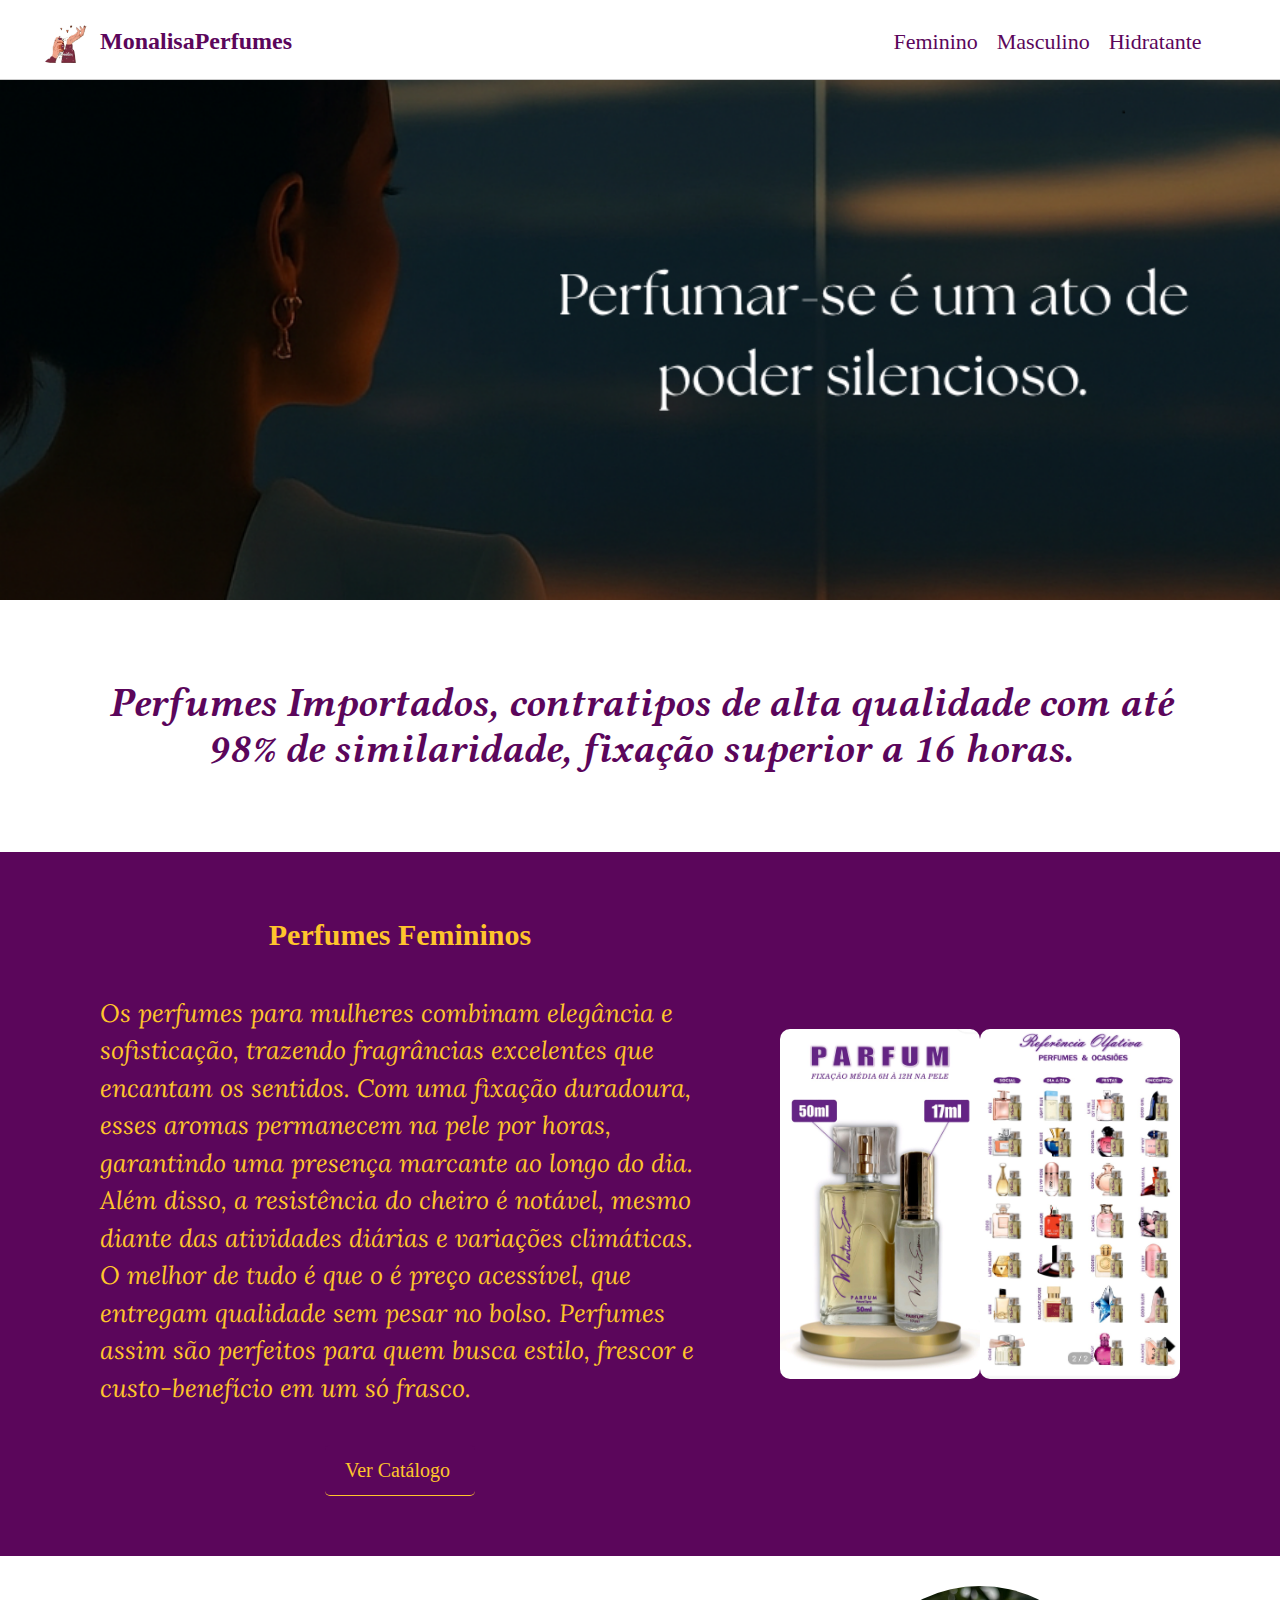
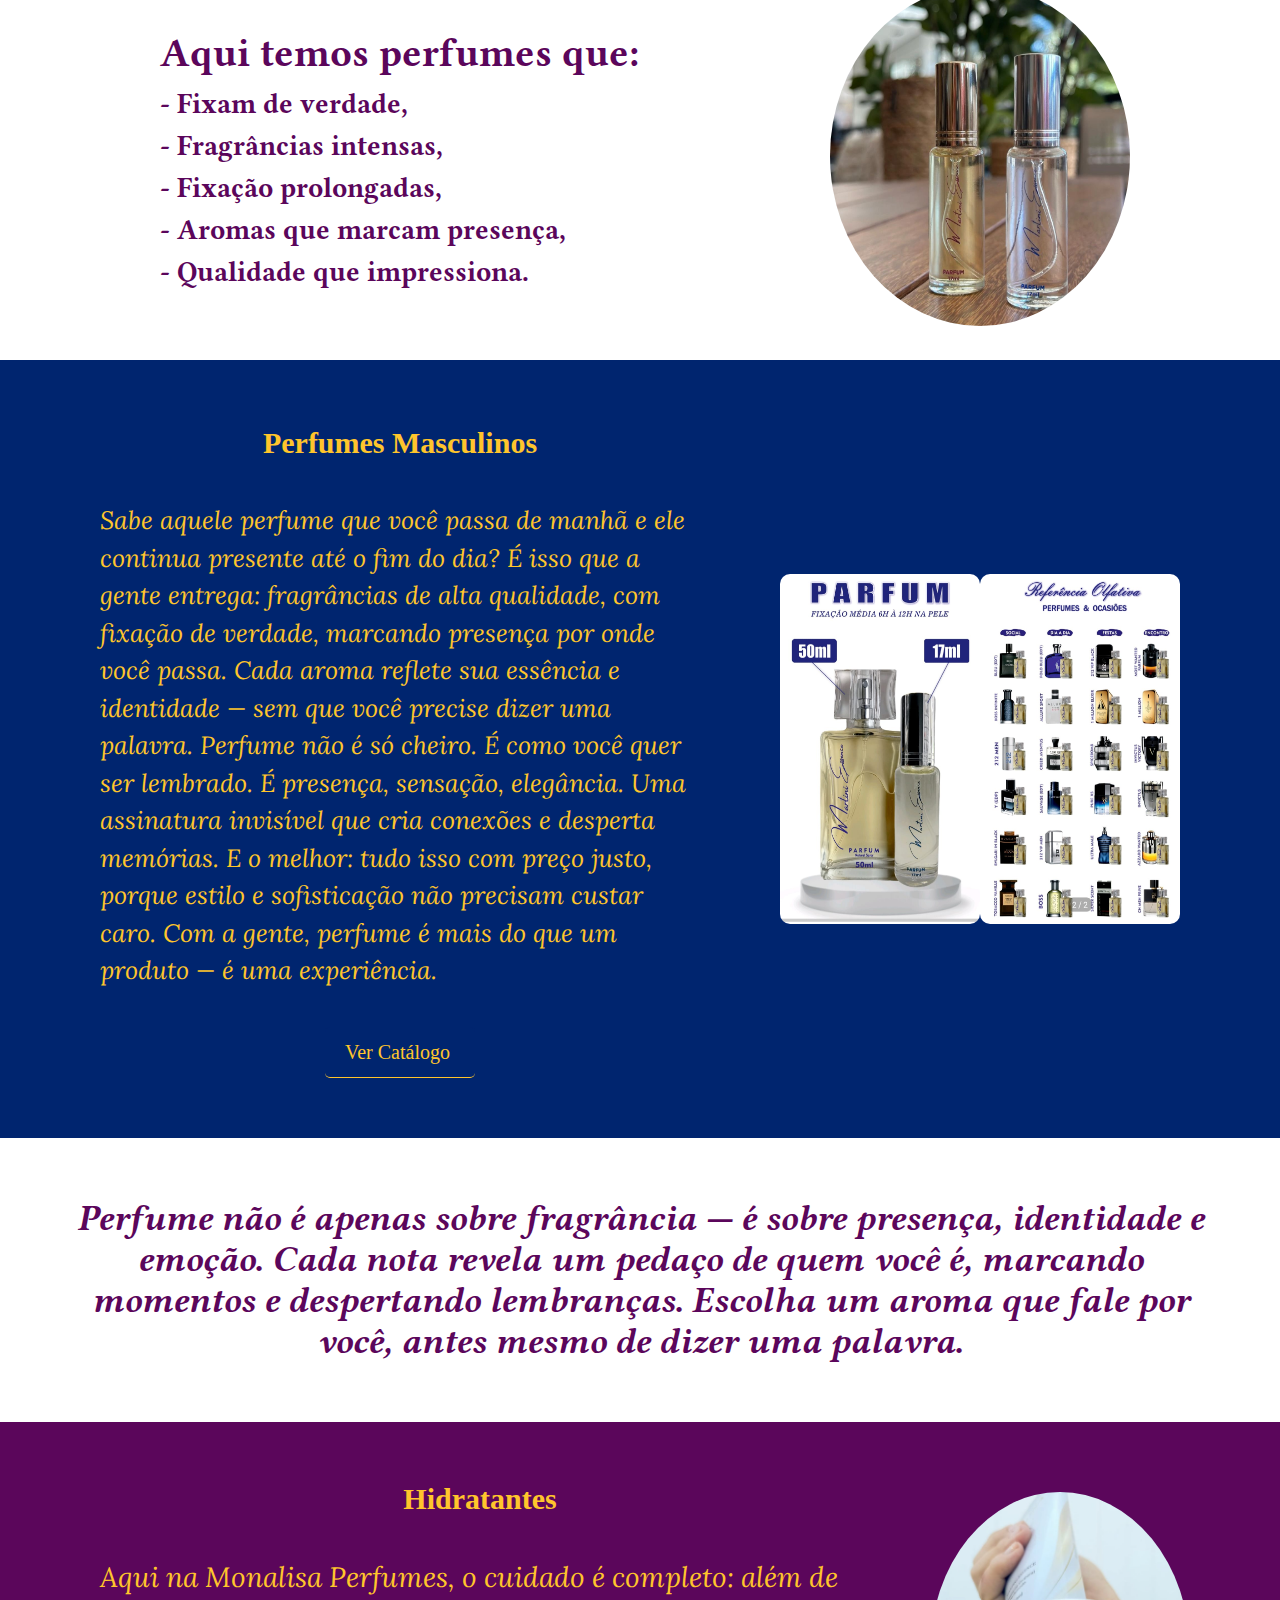
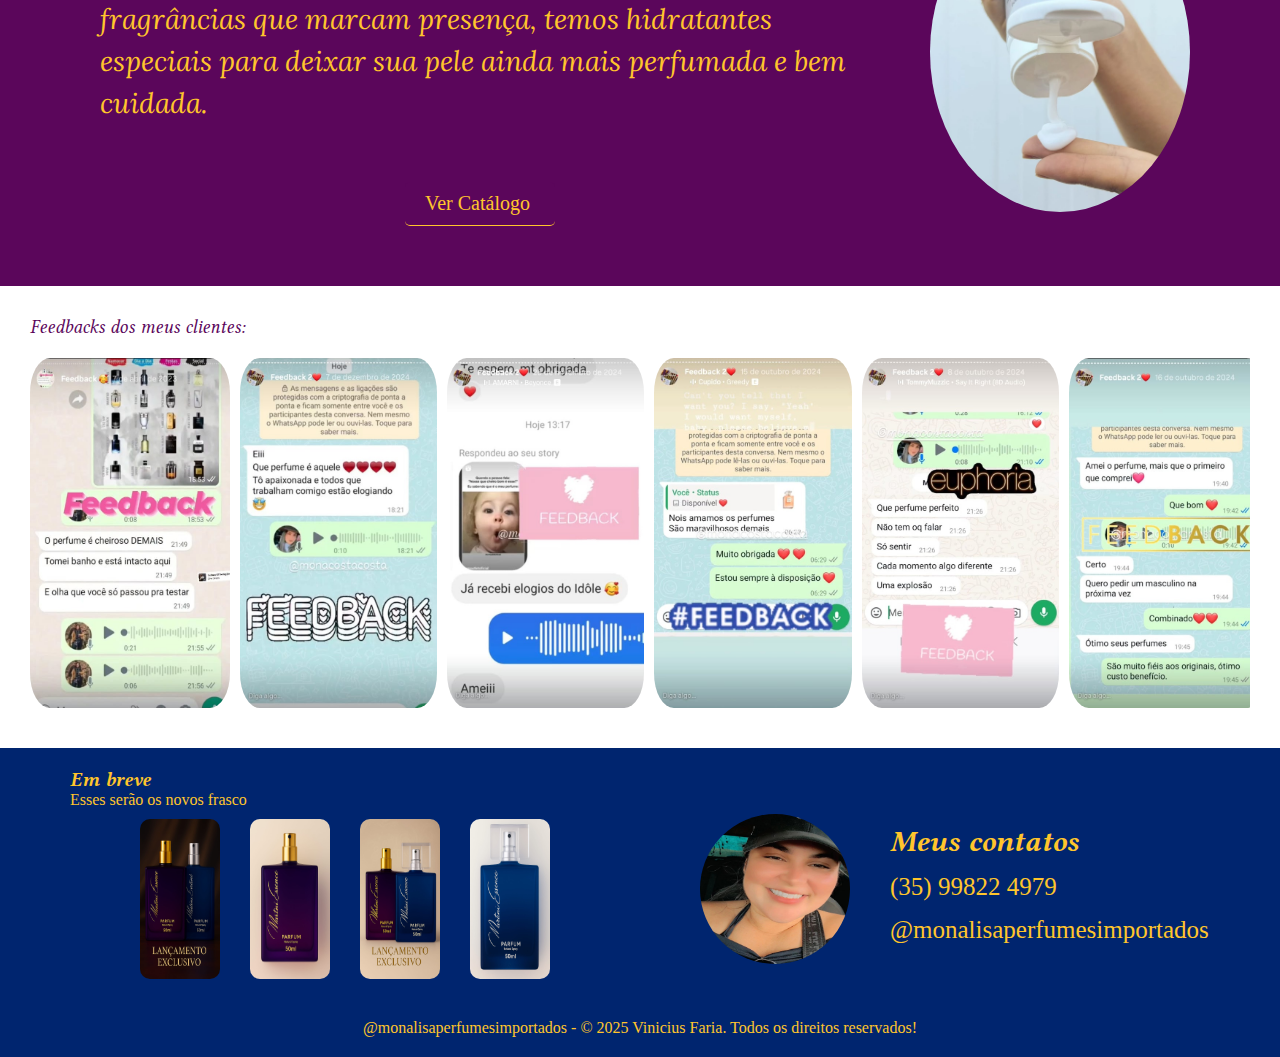
<file: index.html>
<!DOCTYPE html>
<html lang="pt-br">
<head>
    <meta charset="UTF-8">
    <meta name="viewport" content="width=device-width, initial-scale=1.0">
    <meta name="description" content="Monalisa Perfumes - A sua loja de perfumes exclusivos">
    <meta name="keywords" content="perfumes, monalisa, fragrâncias, loja de perfumes">
    <meta name="author" content="Monalisa Perfumes">
    <meta name="robots" content="index, follow">
    <title>Monalisa Perfumes</title>
    <link rel="stylesheet" href="CSS/mona.css">
    <link rel="apple-touch-icon" sizes="180x180" href="/apple-touch-icon.png">
    <link rel="icon" type="image/png" sizes="32x32" href="/favicon_io/favicon-32x32.png">
    <link rel="icon" type="image/png" sizes="16x16" href="/favicon_io/favicon-16x16.png">
    <link rel="manifest" href="/site.webmanifest">
    <link rel="preconnect" href="https://fonts.googleapis.com">
    <link rel="preconnect" href="https://fonts.gstatic.com" crossorigin>
    <link href="https://fonts.googleapis.com/css2?family=Libertinus+Serif:ital,wght@0,400;0,600;0,700;1,400;1,600;1,700&display=swap" rel="stylesheet">
    <link rel="preconnect" href="https://fonts.googleapis.com">
    <link rel="preconnect" href="https://fonts.gstatic.com" crossorigin>
    <link href="https://fonts.googleapis.com/css2?family=Lora:ital,wght@0,400..700;1,400..700&display=swap" rel="stylesheet">
    
</head>
<body>
    <!--Cabeçalho e topo da página-->
    <header class="topo-pagina" id="home">
        <div class="cabecalho">
            <div class="img">
                <img src="assets/img-header.jpeg" alt="Monalisa Perfumes">
                <p>MonalisaPerfumes</p>
            </div>
            <div class="links-paginas">
                <nav>
                    <a href="feminino.html">Feminino</a>
                    <a href="masculino.html">Masculino</a>
                    <a href="hidratante.html">Hidratante</a>
                </nav>
            </div>
        </div>
    </header>

    <!--Conteúdo principal da página-->
    <main>
        <!--Capa de Boas-Vindas-->
        <section class="capa-pagina">
        </section>

        <!--Primeiro texto da página-->
        <section class="primeiro-texto limitar-secao">
            <h1>Perfumes Importados, contratipos de alta qualidade com até 98% de similaridade, fixação superior a 16 horas.</h1>
        </section>

        <!--Perfume Femininos-->
        <section class="perf-fem limitar-secao">
            <div class="text-fem">
                <span>Perfumes Femininos</span><br>
                <p>Os perfumes para mulheres combinam elegância e sofisticação, trazendo fragrâncias excelentes que encantam os sentidos. Com uma fixação duradoura, esses aromas permanecem na pele por horas, garantindo uma presença marcante ao longo do dia. Além disso, a resistência do cheiro é notável, mesmo diante das atividades diárias e variações climáticas. O melhor de tudo é que o é preço acessível, que entregam qualidade sem pesar no bolso. Perfumes assim são perfeitos para quem busca estilo, frescor e custo-benefício em um só frasco.</p>
                <br><a href="feminino.html">Ver Catálogo</a>
            </div>
            <div class="img-fem">
                <img src="assets/frasco-fem.jpeg" alt="Perfume Feminino">
                <img src="assets/catalago-fem.jpeg" alt="Catalogo Feminino">
            </div>
        </section>

        <!--Segundo texto-->
        <section class="segundo-texto limitar-secao">
            <div class="texto2">
                <p>Aqui temos perfumes que: </p>
                <p>- Fixam de verdade,</p>
                <p>- Fragrâncias intensas,</p>
                <p>- Fixação prolongadas,</p>
                <p>- Aromas que marcam presença,</p>
                <p>- Qualidade que impressiona.</p>
            </div>
            <div class="img-2">
                <img src="assets/frasco-menor.jpeg" alt="Frasco perfume menor">
            </div>
        </section>

        <!--Perfumes Masculinos-->
        <section class="perf-masc limitar-secao">
            <div class="text-masc">
                <span>Perfumes Masculinos</span><br>
                <p>Sabe aquele perfume que você passa de manhã e ele continua presente até o fim do dia? É isso que a gente entrega: fragrâncias de alta qualidade, com fixação de verdade, marcando presença por onde você passa. Cada aroma reflete sua essência e identidade — sem que você precise dizer uma palavra.
                   Perfume não é só cheiro. É como você quer ser lembrado. É presença, sensação, elegância. Uma assinatura invisível que cria conexões e desperta memórias.
                   E o melhor: tudo isso com preço justo, porque estilo e sofisticação não precisam custar caro. Com a gente, perfume é mais do que um produto — é uma experiência.</p>
                <br><a href="masculino.html">Ver Catálogo</a>
                </div>
            <div class="img-masc">
                <img src="assets/frasco-masc.jpeg" alt="Perfume Masculino">
                <img src="assets/catalogo-masc.jpeg" alt="Catalogo Masculino">
            </div>
        </section>

        <!--Terceiro texto-->
        <section class="terceiro-texto limitar-secao">
            <h2>Perfume não é apenas sobre fragrância — é sobre presença, identidade e emoção. Cada nota revela um pedaço de quem você é, marcando momentos e despertando lembranças. Escolha um aroma que fale por você, antes mesmo de dizer uma palavra.</h2>
        </section>

        <!--Hidratantes-->
        <section class="hidratante limitar-secao">
            <div class="hidra-text">
                <span>Hidratantes</span>
                <p>Aqui na Monalisa Perfumes, o cuidado é completo: além de fragrâncias que marcam presença, temos hidratantes especiais para deixar sua pele ainda mais perfumada e bem cuidada.</p>
                <br><a href="hidratante.html">Ver Catálogo</a>
            </div>
            <div class="img-hidra">
                <img src="assets/hidra.png" alt="Hidratantes">
            </div>
        </section>

        <!--Feedbacks e video explicando "Esperar o video"-->
        <section class="feedbacks limitar-secao">
            <h3>Feedbacks dos meus clientes:</h3>
            <div class="itens-hidra">
                <div class="comentarios">
                    <img src="feedbacks/1.jpeg" alt="comentario 1">
                    <img src="feedbacks/2.jpeg" alt="comentario 2">
                    <img src="feedbacks/3.jpeg" alt="comentario 3">
                    <img src="feedbacks/4.jpeg" alt="comentario 4">
                    <img src="feedbacks/5.jpeg" alt="comentario 5">     
                    <img src="feedbacks/6.jpeg" alt="comentario 6">
                    <img src="feedbacks/7.jpeg" alt="comentario 7">
                    <img src="feedbacks/8.jpeg" alt="comentario 8">
                    <img src="feedbacks/9.jpeg" alt="comentario 9">
                    <img src="feedbacks/10.jpeg" alt="comentario 10">
                    <img src="feedbacks/11.jpeg" alt="comentario 11">
                </div>
    
                <div class="video"></div>
            </div>
        </section>
    </main>

    <!--Rodape da página-->
    <footer>
        <div class="rodape">
            <section class="novidades">
                <h3>Em breve</h3>
                <p>Esses serão os novos frasco</p>
                <div class="img-frasco-novos">
                    <img src="assets/novo1.jpeg" alt="Novos frasco">
                    <img src="assets/novo-fem.jpeg" alt="Novo frasco feminino">
                    <img src="assets/novo2.jpeg" alt="Novos frasco">
                    <img src="assets/novo-masc.jpeg" alt="novo frasco masculino">
                </div>
            </section>
            <section class="minha-foto">
                <img src="assets/mona.png" alt="Monalisa Costa">
                <div class="contatos">
                    <h3>Meus contatos</h3>
                   
                    <a href="https://api.whatsapp.com/send?phone=5535998224979&fbclid=PAZXh0bgNhZW0CMTEAAadErGfa7XSzRTnWa9xfDz092_VoLhOorXpd92zCPz7plIv5yuPZq5VCQjYJEA_aem_ICfNlg1dHSb0fy33zZ2e0Q">(35) 99822 4979</a>
                    <a href="https://www.instagram.com/monalisaperfumesimportados/">@monalisaperfumesimportados</a>
                </div>
            </section>
        </div>
        <section class="fim">
            <p> @monalisaperfumesimportados - &copy; 2025  Vinicius Faria. Todos os direitos reservados!</p>
        </section>
    </footer>
   
</body>
</html>
</file>
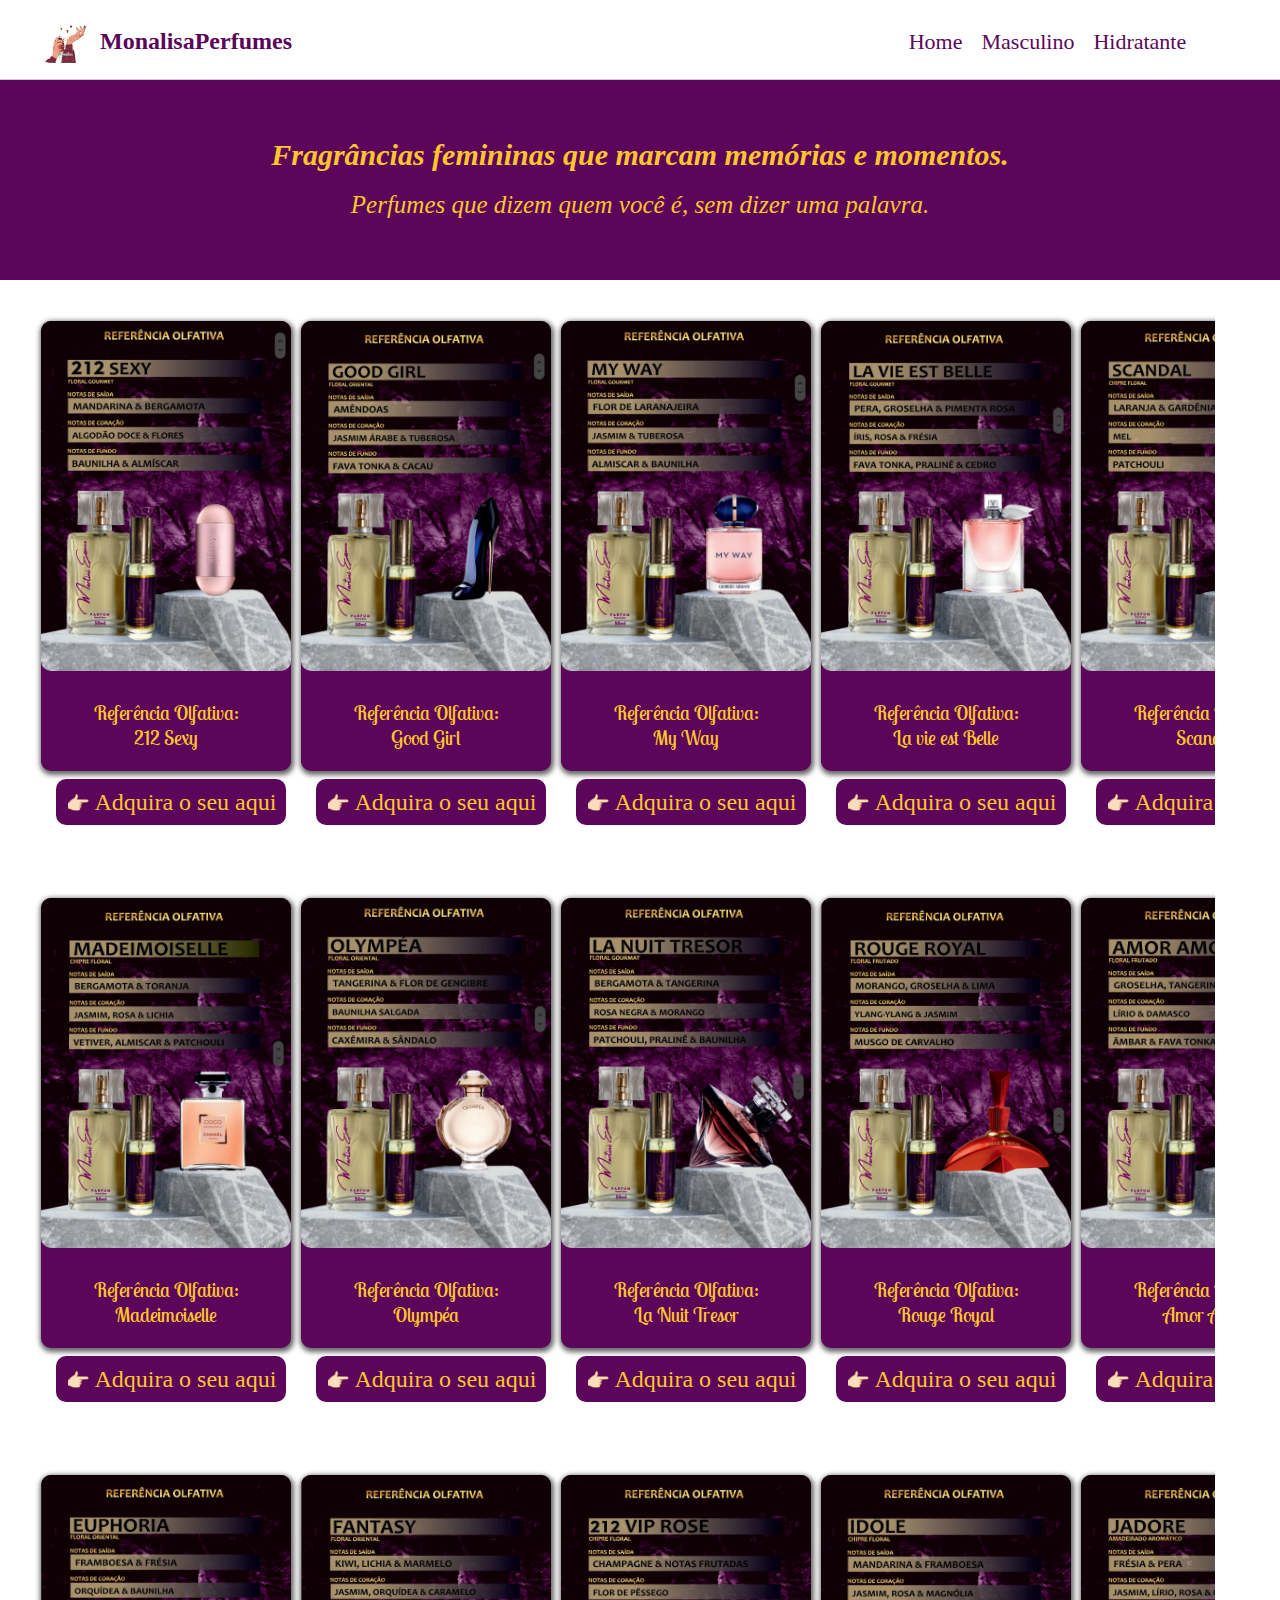
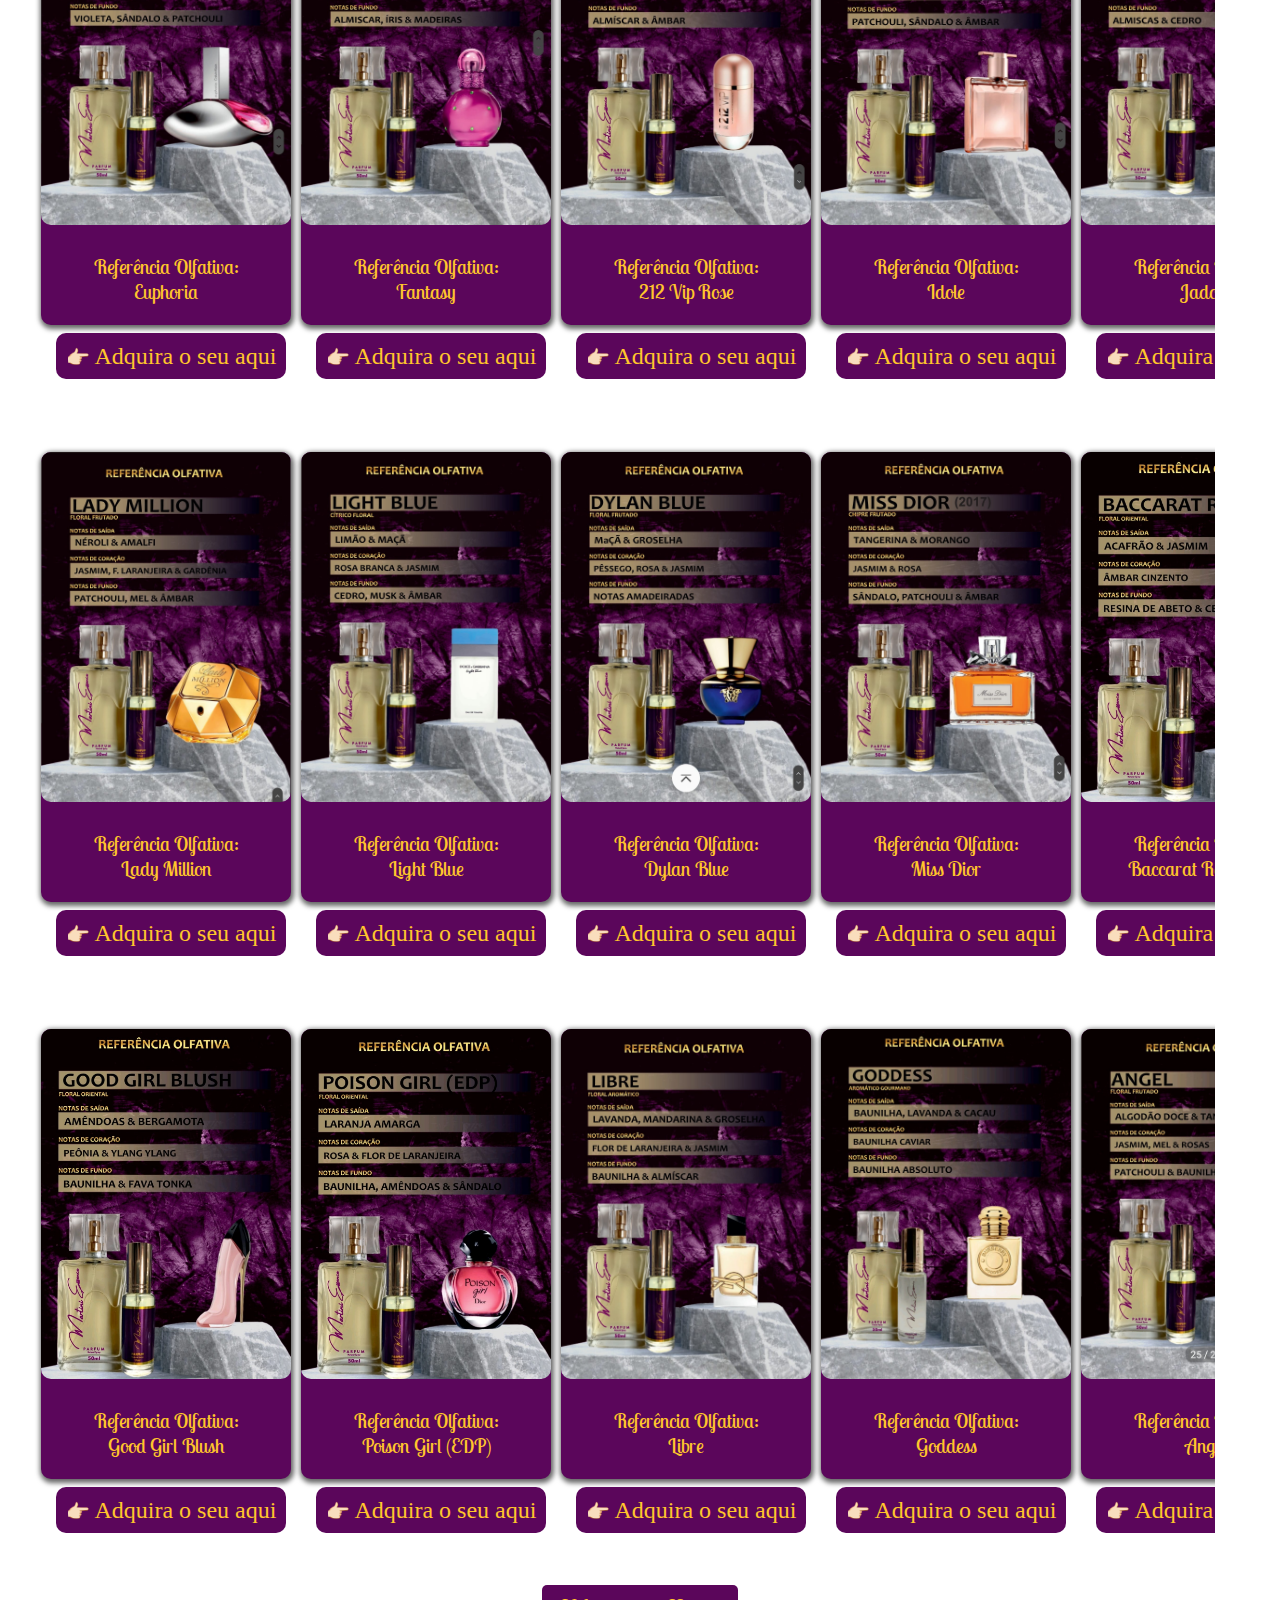
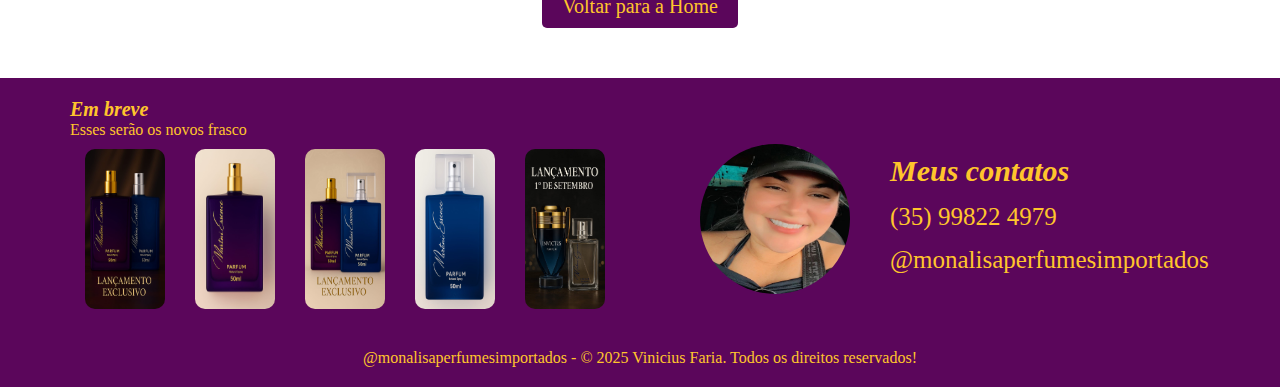
<file: feminino.html>
<!DOCTYPE html>
<html lang="pt-br">
<head>
    <meta charset="UTF-8">
    <meta name="viewport" content="width=device-width, initial-scale=1.0">
    <meta name="description" content="Monalisa Perfumes - A sua loja de perfumes exclusivos">
    <meta name="keywords" content="perfumes, monalisa, fragrâncias, loja de perfumes">
    <meta name="author" content="Monalisa Perfumes">
    <meta name="robots" content="index, follow">
    <title>Monalisa Perfumes</title>
    <link rel="stylesheet" href="CSS/mona.css">
    <link rel="stylesheet" href="CSS/feminino.css">
    <link rel="apple-touch-icon" sizes="180x180" href="/apple-touch-icon.png">
    <link rel="icon" type="image/png" sizes="32x32" href="/favicon_io/favicon-32x32.png">
    <link rel="icon" type="image/png" sizes="16x16" href="/favicon_io/favicon-16x16.png">
    <link rel="manifest" href="/site.webmanifest">
    <link rel="preconnect" href="https://fonts.googleapis.com">
    <link rel="preconnect" href="https://fonts.gstatic.com" crossorigin>
    <link href="https://fonts.googleapis.com/css2?family=Lobster+Two:ital,wght@0,400;0,700;1,400;1,700&display=swap" rel="stylesheet">

</head>
<body>
    <!--Cabeçalho e topo da página-->
    <header class="topo-pagina" id="home">
        <div class="cabecalho">
            <div class="img">
                <img src="assets/img-header.jpeg" alt="Monalisa Perfumes">
                <p>MonalisaPerfumes</p>
            </div>
            <div class="links-paginas">
                <nav>
                    <a href="index.html">Home</a>
                    <a href="masculino.html">Masculino</a>
                    <a href="hidratante.html">Hidratante</a>
                </nav>
            </div>
        </div>
    </header>

    <!--Corpo da página-->
    <main>
        <!--Titulo da página de perfumes femininos-->
        <section class="titulo-pagina">
            <h1>Fragrâncias femininas que marcam memórias e momentos.</h1>
            <h2>Perfumes que dizem quem você é, sem dizer uma palavra.</h2>
        </section>

        <!--Perfumes feminino-->
        <section class="perfumes-femininos">
           <sections class="secao-1">
                    <div>
                        <figcaption>
                            <img src="feminino/1.jpeg" alt="212 Sexy">
                            <p><br>Referência Olfativa:<br> 212 Sexy</p>
                        </figcaption>
                        <br><a href="https://wa.me/5535998224979?text=Ol%C3%A1%2C%20boa%20tarde%0AEu%20queria%20comprar%20o%20perfume%20212%20sexy" target="_blank">
                          Adquira o seu aqui
                        </a>
                    </div>

                    <div>
                        <figcaption>
                            <img src="feminino/2.jpeg" alt="Good Girl">
                            <p><br>Referência Olfativa:<br>
                            Good Girl</p>
                        </figcaption>
                        <br><a href="https://wa.me/5535998224979?text=Ol%C3%A1%2C%20boa%20tarde%0AEu%20queria%20comprar%20o%20perfume%20Good%20Girl" target="_blank">
                           Adquira o seu aqui
                        </a>
                    </div>

                    <div>
                         <figcaption>
                               <img src="feminino/3.jpeg" alt="My Way">
                               <p><br>Referência Olfativa:<br>
                               My Way</p>
                        </figcaption>
                        <br><a href="https://wa.me/5535998224979?text=Ol%C3%A1%2C%20boa%20tarde%0AEu%20queria%20comprar%20o%20perfume%20My%20Way" target="_blank">
                              Adquira o seu aqui
                        </a>
                    </div>

                    <div>
                        <figcaption>
                             <img src="feminino/4.jpeg" alt="La vie est Belle">
                             <p><br>Referência Olfativa:<br>
                             La vie est Belle</p>
                        </figcaption>
                        <br><a href="https://wa.me/5535998224979?text=Ol%C3%A1%2C%20boa%20tarde%0AEu%20queria%20comprar%20o%20perfume%20La%20Vie%20Est%20Belle" target="_blank">
                            Adquira o seu aqui
                        </a>
                    </div>

                    <div>
                        <figcaption>
                            <img src="feminino/5.jpeg" alt="Scandal">
                            <p><br>Referência Olfativa:<br> Scandal</p>
                        </figcaption>
                       <br><a href="https://wa.me/5535998224979?text=Ol%C3%A1%2C%20boa%20tarde%0AEu%20queria%20comprar%20o%20perfume%20Scandal" target="_blank">
                            Adquira o seu aqui
                        </a>
                       </a>
                    </div>
           </sections>

           <section class="secao-2">
            <div>
                <figcaption>
                    <img src="feminino/6.jpeg" alt="Madeimoiselle">
                    <p><br>Referência Olfativa:<br>
                    Madeimoiselle</p>
                </figcaption>
                <br><a href="https://wa.me/5535998224979?text=Ol%C3%A1%2C%20boa%20tarde%0AEu%20queria%20comprar%20o%20perfume%20Madeimoiselle" target="_blank">
                    Adquira o seu aqui
                </a>    
            </div>

            <div>
                <figcaption>
                    <img src="feminino/7.jpeg" alt="Olympéa">
                    <p><br>Referência Olfativa:<br>
                    Olympéa</p>
                </figcaption>
                <br><a href="https://wa.me/5535998224979?text=Ol%C3%A1%2C%20boa%20tarde%0AEu%20queria%20comprar%20o%20perfume%20Olympea" target="_blank">
                     Adquira o seu aqui
                </a>
            </div>

            <div>
                <figcaption>
                    <img src="feminino/8.jpeg" alt="La nuit Tresor">
                    <p><br>Referência Olfativa:<br>
                        La Nuit Tresor</p>
                </figcaption>
                <br><a href="https://wa.me/5535998224979?text=Ol%C3%A1%2C%20boa%20tarde%0AEu%20queria%20comprar%20o%20perfume%20La%20Nuit%20Tresor" target="_blank">
                     Adquira o seu aqui
                </a>
            </div>

            <div>
                <figcaption>
                    <img src="feminino/9.jpeg" alt="Rouge Royal">
                    <p> <br>Referência Olfativa:<br>
                        Rouge Royal</p>
                </figcaption>
                <br><a href="https://wa.me/5535998224979?text=Ol%C3%A1%2C%20boa%20tarde%0AEu%20queria%20comprar%20o%20perfume%20Rouge%20Royal" target="_blank">
                     Adquira o seu aqui       
                </a>
            </div>

            <div>
                <figcaption>
                    <img src="feminino/10.jpeg" alt="Amor Amor">
                    <p><br>Referência Olfativa:<br>
                    Amor Amor</p>
                </figcaption>
                <br><a href="https://wa.me/5535998224979?text=Ol%C3%A1%2C%20boa%20tarde%0AEu%20queria%20comprar%20o%20perfume%20Amor%20Amor" target="_blank">
                    Adquira o seu aqui
                </a>
            </div>
           </section>

           <section class="secao-3">
            <div>
                <figcaption>
                     <img src="feminino/11.jpeg" alt="Euphoria">
                     <p><br>Referência Olfativa:<br>
                        Euphoria</p>
                </figcaption>
                <br><a href="https://wa.me/5535998224979?text=Ol%C3%A1%2C%20boa%20tarde%0AEu%20queria%20comprar%20o%20perfume%20Euphoria" target="_blank">
                       Adquira o seu aqui       
                </a>
            </div>

            <div>
                <figcaption>
                     <img src="feminino/12.jpeg" alt="Fantasy">
                     <p><br>Referência Olfativa:<br>
                        Fantasy</p>
                </figcaption>
                <br><a href="https://wa.me/5535998224979?text=Ol%C3%A1%2C%20boa%20tarde%0AEu%20queria%20comprar%20o%20perfume%20Fantasy" target="_blank">
                          Adquira o seu aqui      
                </a>
            </div>

            <div>
                <figcaption>
                     <img src="feminino/13.jpeg" alt="212 Vip Rose">
                     <p><br>Referência Olfativa:<br>
                        212 Vip Rose</p>
                </figcaption>
                <br><a href="https://wa.me/5535998224979?text=Ol%C3%A1%2C%20boa%20tarde%0AEu%20queria%20comprar%20o%20perfume%20212%20Vip%20Rose" target="_blank">
                       Adquira o seu aqui
                </a>
            </div>

            <div>
                <figcaption>
                     <img src="feminino/14.jpeg" alt="Idole">
                     <p><br>Referência Olfativa:<br>
                        Idole</p>
                </figcaption>
                <br><a href="https://wa.me/5535998224979?text=Ol%C3%A1%2C%20boa%20tarde%0AEu%20queria%20comprar%20o%20perfume%20Idole" target="_blank">
                       Adquira o seu aqui
                </a>
            </div>

            <div>
                <figcaption>
                     <img src="feminino/15.jpeg" alt="Jadore">
                     <p><br>Referência Olfativa:<br>
                        Jadore</p>
                </figcaption>
                <br><a href="https://wa.me/5535998224979?text=Ol%C3%A1%2C%20boa%20tarde%0AEu%20queria%20comprar%20o%20perfume%20Jadore" target="_blank">
                       Adquira o seu aqui
                </a>
            </div>
           </section>

           <section class="secao-4">
            <div>
                <figcaption>
                    <img src="feminino/16.jpeg" alt="Lady Million">
                    <p><br>Referência Olfativa:<br>
                        Lady Million</p>
                </figcaption>
                <br><a href="https://wa.me/5535998224979?text=Ol%C3%A1%2C%20boa%20tarde%0AEu%20queria%20comprar%20o%20perfume%20Lady%20Million" target="_blank">
                     Adquira o seu aqui   
                </a>
            </div>

            <div>
                <figcaption>
                    <img src="feminino/17.jpeg" alt="Light Blue">
                    <p><br>Referência Olfativa:<br>
                        Light Blue</p>
                </figcaption>
                <br><a href="https://wa.me/5535998224979?text=Ol%C3%A1%2C%20boa%20tarde%0AEu%20queria%20comprar%20o%20perfume%20Light%20Blue" target="_blank">
                      Adquira o seu aqui
                </a>
            </div>

            <div>
                <figcaption>
                    <img src="feminino/18.jpeg" alt="Dylan Blue">
                    <p><br>Referência Olfativa:<br>
                        Dylan Blue</p>
                </figcaption>
                <br><a href="https://wa.me/5535998224979?text=Ol%C3%A1%2C%20boa%20tarde%0AEu%20queria%20comprar%20o%20perfume%20Dylan%20Blue" target="_blank">
                      Adquira o seu aqui  
                </a>
            </div>

            <div>
                <figcaption>
                    <img src="feminino/19.jpeg" alt="Miss Dior(2017)">
                    <p><br>Referência Olfativa:<br>
                        Miss Dior</p>
                </figcaption>
                <br><a href="https://wa.me/5535998224979?text=Ol%C3%A1%2C%20boa%20tarde%0AEu%20queria%20comprar%20o%20perfume%20Miss%20Dior" target="_blank">
                        Adquira o seu aqui
                </a>
            </div>

            <div>
                <figcaption>
                    <img src="feminino/20.jpeg" alt="Baccarat Rouge 540">
                    <p><br>Referência Olfativa:<br>
                        Baccarat Rouge 540</p>
                </figcaption>
                <br><a href="https://wa.me/5535998224979?text=Ol%C3%A1%2C%20boa%20tarde%0AEu%20queria%20comprar%20o%20perfume%20Baccarat%20Rouge%20540" target="_blank">
                        Adquira o seu aqui 
                </a>
            </div>
           </section>

           <section class="secao-5">
            <div>
                 <figcaption>
                    <img src="feminino/21.jpeg" alt="Good Girl Blush">
                    <p><br>Referência Olfativa:<br>
                        Good Girl Blush</p>
                </figcaption>
                <br><a href="https://wa.me/5535998224979?text=Ol%C3%A1%2C%20boa%20tarde%0AEu%20queria%20comprar%20o%20perfume%20Good%20Girl%20Blush" target="_blank">
                        Adquira o seu aqui
                </a>
            </div>

            <div>
                <figcaption>
                    <img src="feminino/22.jpeg" alt="Poison Girl (EDP)">
                    <p><br>Referência Olfativa:<br>
                        Poison Girl (EDP)</p>
                </figcaption>
                <br><a href="https://wa.me/5535998224979?text=Ol%C3%A1%2C%20boa%20tarde%0AEu%20queria%20comprar%20o%20perfume%20Poison%20Girl%20(EDP)" target="_blank">
                        Adquira o seu aqui
                </a>    
            </div>

            <div>
                <figcaption>
                    <img src="feminino/23.jpeg" alt="Libre">
                    <p><br>Referência Olfativa:<br>
                        Libre</p>
                </figcaption>
                <br><a href="https://wa.me/5535998224979?text=Ol%C3%A1%2C%20boa%20tarde%0AEu%20queria%20comprar%20o%20perfume%20Libre" target="_blank">
                        Adquira o seu aqui
                </a>
            </div>

            <div>
                <figcaption>
                    <img src="feminino/24.jpeg" alt="Goddess">
                    <p><br> Referência Olfativa:<br>
                        Goddess</p>
                </figcaption>
                <br><a href="https://wa.me/5535998224979?text=Ol%C3%A1%2C%20boa%20tarde%0AEu%20queria%20comprar%20o%20perfume%20Goddess" target="_blank">
                        Adquira o seu aqui
                </a>
            </div>

            <div>
                <figcaption>
                    <img src="feminino/25.jpeg" alt="Angel">
                    <p><br> Referência Olfativa:<br>
                        Angel</p>
                    </figcaption>
                <br><a href="https://wa.me/5535998224979?text=Ol%C3%A1%2C%20boa%20tarde%0AEu%20queria%20comprar%20o%20perfume%20Angel" target="_blank">
                        Adquira o seu aqui
                </a>
            </div>
           </section>
        </section>

        <!--Botão para voltar para a página home-->
        <section class="botao-voltar">
            <a href="index.html">Voltar para a Home</a>
        </section>
    </main>
    
    <!--Rodape da página-->
    <footer>
        <div class="rodape">
            <section class="novidades">
                <h3>Em breve</h3>
                <p>Esses serão os novos frasco</p>
                <div class="img-frasco-novos">
                    <img src="assets/novo1.jpeg" alt="Novos frasco">
                    <img src="assets/novo-fem.jpeg" alt="Novo frasco feminino">
                    <img src="assets/novo2.jpeg" alt="Novos frasco">
                    <img src="assets/novo-masc.jpeg" alt="novo frasco masculino">
                    <img src="assets/nova-foto-dest.jpg" alt="novo frasco masculino">
                </div>
            </section>
            <section class="minha-foto">
                <img src="assets/mona.png" alt="Monalisa Costa">
                <div class="contatos">
                    <h3>Meus contatos</h3>
                   
                    <a href="https://api.whatsapp.com/send?phone=5535998224979&fbclid=PAZXh0bgNhZW0CMTEAAadErGfa7XSzRTnWa9xfDz092_VoLhOorXpd92zCPz7plIv5yuPZq5VCQjYJEA_aem_ICfNlg1dHSb0fy33zZ2e0Q">(35) 99822 4979</a>
                    <a href="https://www.instagram.com/monalisaperfumesimportados/">@monalisaperfumesimportados</a>
                </div>
            </section>
        </div>
        <section class="fim">
            <p> @monalisaperfumesimportados - &copy; 2025  Vinicius Faria. Todos os direitos reservados!</p>
        </section>

    </footer>   
</body>
</file>
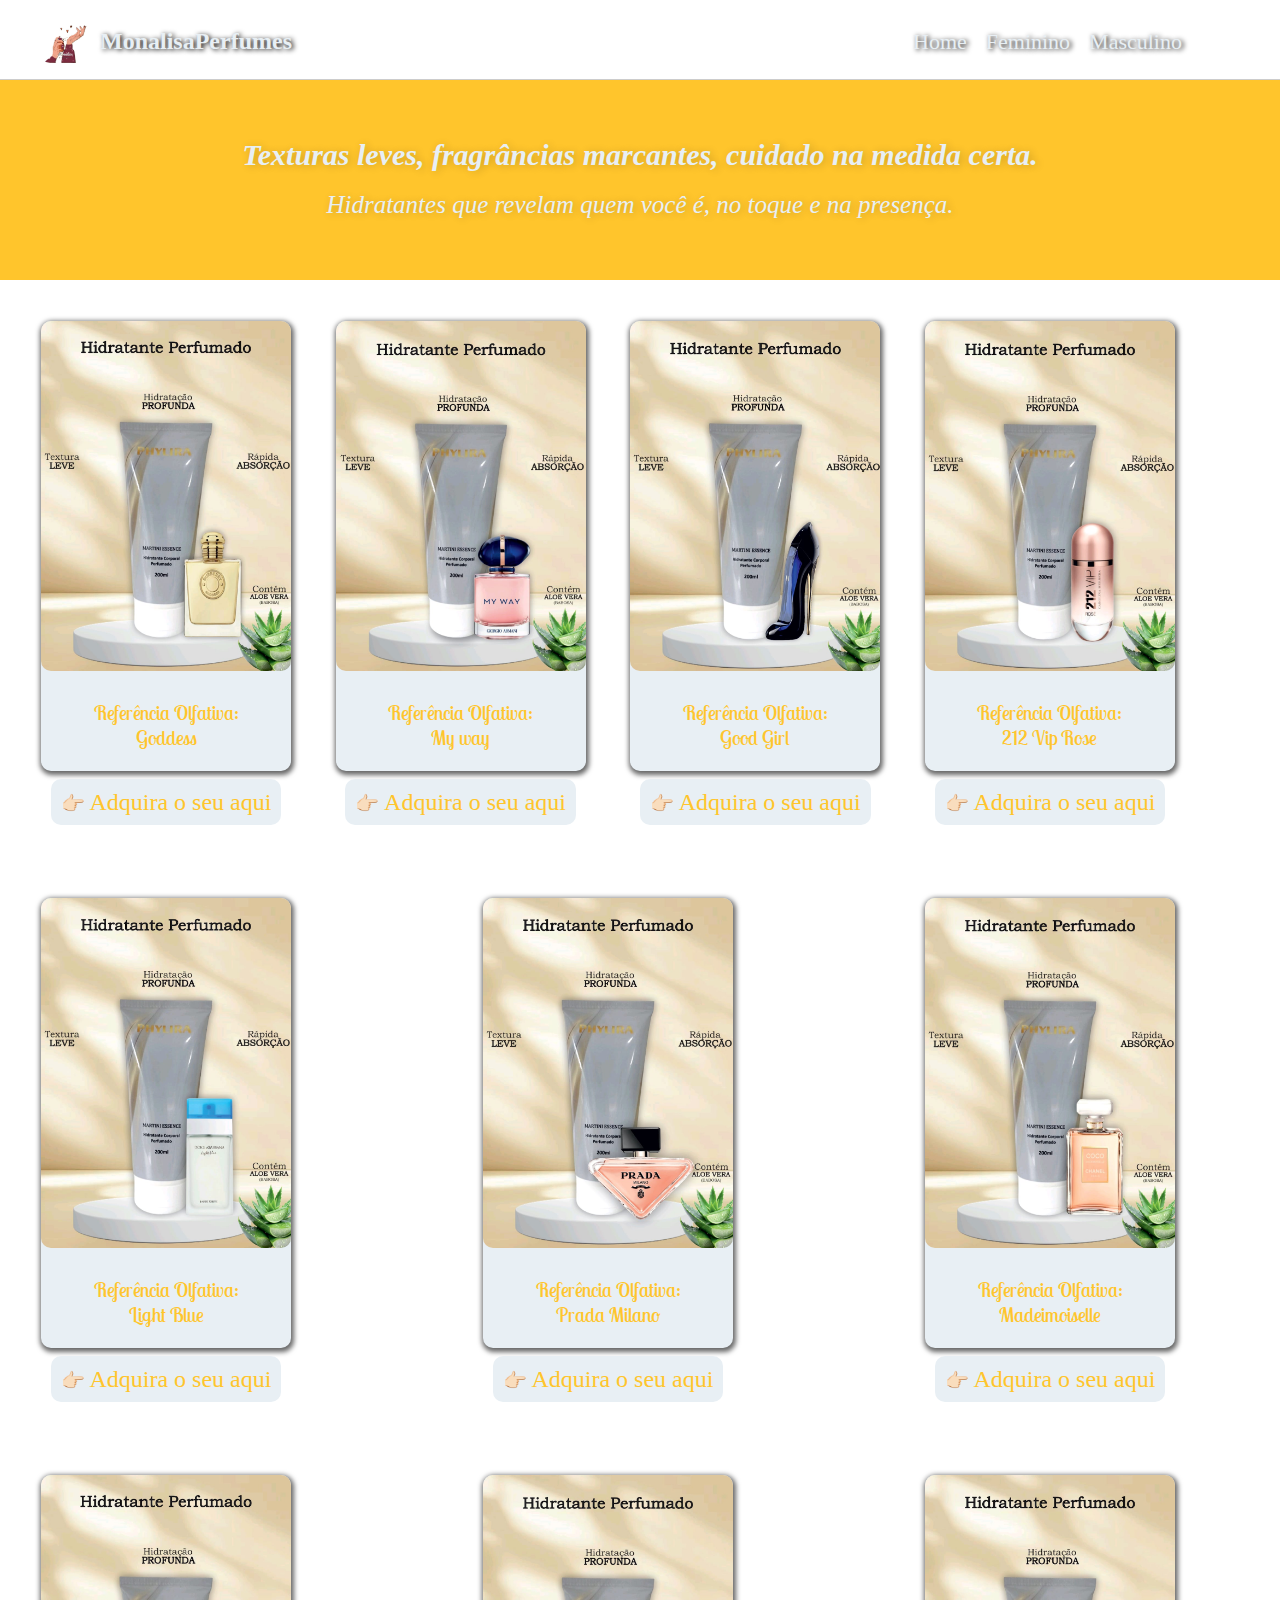
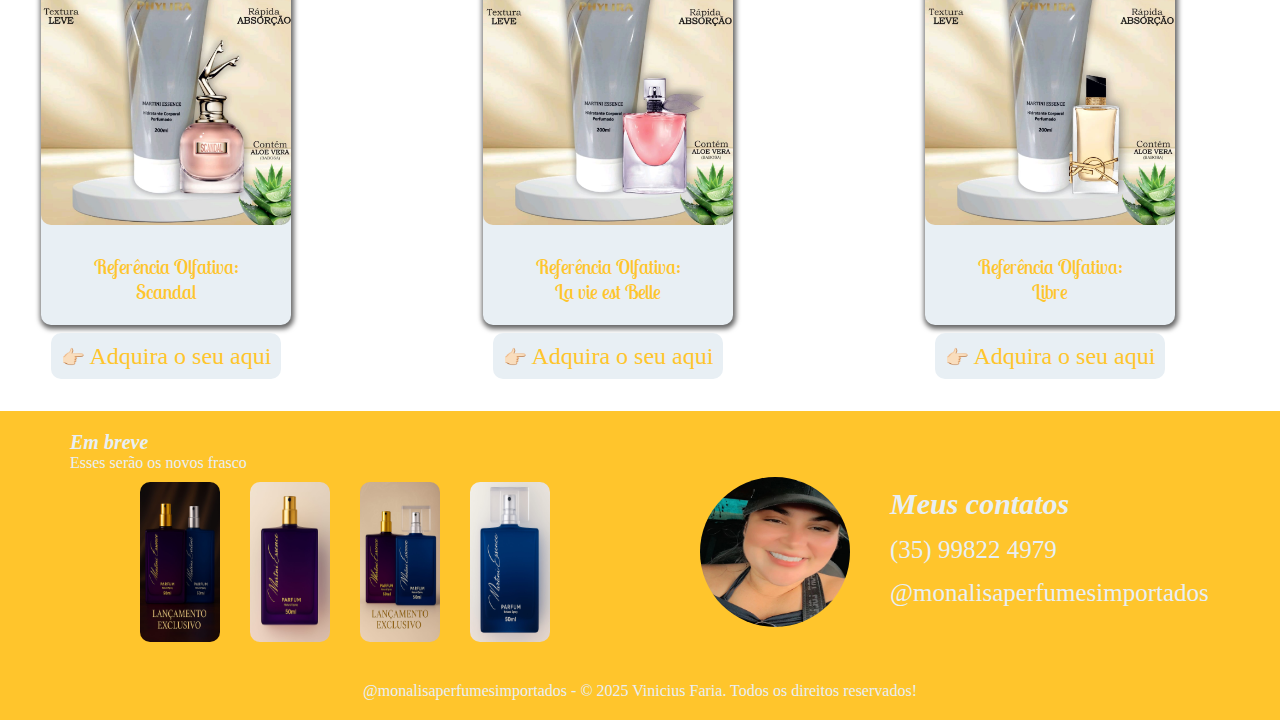
<file: hidratante.html>
<!DOCTYPE html>
<html lang="pt-br">
<head>
    <meta charset="UTF-8">
    <meta name="viewport" content="width=device-width, initial-scale=1.0">
    <meta name="description" content="Monalisa Perfumes - A sua loja de perfumes exclusivos">
    <meta name="keywords" content="perfumes, monalisa, fragrâncias, loja de perfumes">
    <meta name="author" content="Monalisa Perfumes">
    <meta name="robots" content="index, follow">
    <title>Monalisa Perfumes</title>
    <link rel="stylesheet" href="CSS/mona.css">
    <link rel="stylesheet" href="CSS/feminino.css">
    <link rel="stylesheet" href="CSS/hidratante.css">
    <link rel="apple-touch-icon" sizes="180x180" href="/apple-touch-icon.png">
    <link rel="icon" type="image/png" sizes="32x32" href="/favicon_io/favicon-32x32.png">
    <link rel="icon" type="image/png" sizes="16x16" href="/favicon_io/favicon-16x16.png">
    <link rel="manifest" href="/site.webmanifest">
    <link rel="preconnect" href="https://fonts.googleapis.com">
    <link rel="preconnect" href="https://fonts.gstatic.com" crossorigin>
    <link href="https://fonts.googleapis.com/css2?family=Lobster+Two:ital,wght@0,400;0,700;1,400;1,700&display=swap" rel="stylesheet">

</head>
<body>
    <!--Cabeçalho e topo da página-->
    <header class="topo-pagina" id="home">
        <div class="cabecalho">
            <div class="img">
                <img src="assets/img-header.jpeg" alt="Monalisa Perfumes">
                <p>MonalisaPerfumes</p>
            </div>
            <div class="links-paginas">
                <nav>
                    <a href="index.html">Home</a>
                    <a href="feminino.html">Feminino</a>
                    <a href="masculino.html">Masculino</a>
                </nav>
            </div>
        </div>
    </header>

    <!--Conteúdo da página dos hidratantes-->
    <main>
        <!--Titulo da página de perfumes femininos-->
        <section class="titulo-pagina">
            <h1>Texturas leves, fragrâncias marcantes, cuidado na medida certa.</h1>
            <h2>Hidratantes que revelam quem você é, no toque e na presença.</h2>
        </section>

        <section class="hidratantes">
            <section class="secao-1">
                <div>
                    <figcaption>
                        <img src="hidratante/1.jpeg" alt="Goddess">
                        <p><br>Referência Olfativa:<br> Goddess</p>
                    </figcaption>
                    <br><a href="https://wa.me/5535998224979?text=Ol%C3%A1%2C%20Olá%0AEu%20quero%20comprar%20esse%20hidratante%20Goddess" target="_blank">
                          Adquira o seu aqui
                    </a>
                </div>

                <div>
                    <figcaption>
                        <img src="hidratante/2.jpeg" alt="My way">
                        <p><br>Referência Olfativa:<br> My way</p>
                    </figcaption>
                    <br><a href="https://wa.me/5535998224979?text=Ol%C3%A1%2C%20Olá%0AEu%20quero%20comprar%20esse%20hidratante%20My%20Way" target="_blank">
                          Adquira o seu aqui
                    </a>
                </div>

                <div>
                    <figcaption>
                        <img src="hidratante/3.jpeg" alt="Good Girl">
                        <p><br>Referência Olfativa:<br> Good Girl</p>
                    </figcaption>
                    <br><a href="https://wa.me/5535998224979?text=Ol%C3%A1%2C%20Olá%0AEu%20quero%20comprar%20esse%20hidratante%20Good%20Girl" target="_blank">
                          Adquira o seu aqui
                    </a>
                </div>
                
                <div>
                    <figcaption>
                        <img src="hidratante/4.jpeg" alt="212 Vip Rose">
                        <p><br>Referência Olfativa:<br> 212 Vip Rose</p>
                    </figcaption>
                    <br><a href="https://wa.me/5535998224979?text=Ol%C3%A1%2C%20Olá%0AEu%20quero%20comprar%20esse%20hidratante%20212%20Vip%20Rose" target="_blank">
                          Adquira o seu aqui
                    </a>
                </div>
            </section>

            <section class="secao-2">
                <div>
                    <figcaption>
                        <img src="hidratante/5.jpeg" alt="Light Blue">
                        <p><br>Referência Olfativa:<br> Light Blue</p>
                    </figcaption>
                    <br><a href="https://wa.me/5535998224979?text=Ol%C3%A1%2C%20Olá%0AEu%20quero%20comprar%20esse%20hidratante%20Light%20Blue" target="_blank">
                          Adquira o seu aqui
                    </a>
                </div>

                <div>
                    <figcaption>
                        <img src="hidratante/6.jpeg" alt="Prada Milano">
                        <p><br>Referência Olfativa:<br> Prada Milano</p>
                    </figcaption>
                    <br><a href="https://wa.me/5535998224979?text=Ol%C3%A1%2C%20Olá%0AEu%20quero%20comprar%20esse%20hidratante%20Prada%20Milano" target="_blank">
                          Adquira o seu aqui
                    </a>
                </div>

                <div>
                    <figcaption>
                        <img src="hidratante/7.jpeg" alt="Madeimoiselle">
                        <p><br>Referência Olfativa:<br> Madeimoiselle</p>
                    </figcaption>
                    <br><a href="https://wa.me/5535998224979?text=Ol%C3%A1%2C%20Olá%0AEu%20quero%20comprar%20esse%20hidratante%20Madeimoiselle" target="_blank">
                          Adquira o seu aqui
                    </a>
                </div>
            </section>

            <section class="secao-3">
                <div>
                    <figcaption>
                        <img src="hidratante/8.jpeg" alt="Scandal">
                        <p><br>Referência Olfativa:<br> Scandal</p>
                    </figcaption>
                    <br><a href="https://wa.me/5535998224979?text=Ol%C3%A1%2C%20Olá%0AEu%20quero%20comprar%20esse%20hidratante%20Scandal" target="_blank">
                          Adquira o seu aqui
                    </a>
                </div>

                <div>
                    <figcaption>
                        <img src="hidratante/9.jpeg" alt="La vie est Belle">
                        <p><br>Referência Olfativa:<br> La vie est Belle</p>
                    </figcaption>
                    <br><a href="https://wa.me/5535998224979?text=Ol%C3%A1%2C%20Olá%0AEu%20quero%20comprar%20esse%20hidratante%20La%20Vie%20Est%20Belle" target="_blank">
                          Adquira o seu aqui
                    </a>
                </div>

                <div>
                    <figcaption>
                        <img src="hidratante/10.jpeg" alt="Libre">
                        <p><br>Referência Olfativa:<br> Libre</p>
                    </figcaption>
                    <br><a href="https://wa.me/5535998224979?text=Ol%C3%A1%2C%20Olá%0AEu%20quero%20comprar%20esse%20hidratante%20Libre" target="_blank">
                          Adquira o seu aqui
                    </a>
                </div>
            </section>
        </section>
    </main>

     <!--Rodape da página-->
    <footer>
        <div class="rodape">
            <section class="novidades">
                <h3>Em breve</h3>
                <p>Esses serão os novos frasco</p>
                <div class="img-frasco-novos">
                    <img src="assets/novo1.jpeg" alt="Novos frasco">
                    <img src="assets/novo-fem.jpeg" alt="Novo frasco feminino">
                    <img src="assets/novo2.jpeg" alt="Novos frasco">
                    <img src="assets/novo-masc.jpeg" alt="novo frasco masculino">
                </div>
            </section>
            <section class="minha-foto">
                <img src="assets/mona.png" alt="Monalisa Costa">
                <div class="contatos">
                    <h3>Meus contatos</h3>
                   
                    <a href="https://api.whatsapp.com/send?phone=5535998224979&fbclid=PAZXh0bgNhZW0CMTEAAadErGfa7XSzRTnWa9xfDz092_VoLhOorXpd92zCPz7plIv5yuPZq5VCQjYJEA_aem_ICfNlg1dHSb0fy33zZ2e0Q">(35) 99822 4979</a>
                    <a href="https://www.instagram.com/monalisaperfumesimportados/">@monalisaperfumesimportados</a>
                </div>
            </section>
        </div>
        <section class="fim">
            <p> @monalisaperfumesimportados - &copy; 2025  Vinicius Faria. Todos os direitos reservados!</p>
        </section>
    </footer>
</body>
</file>
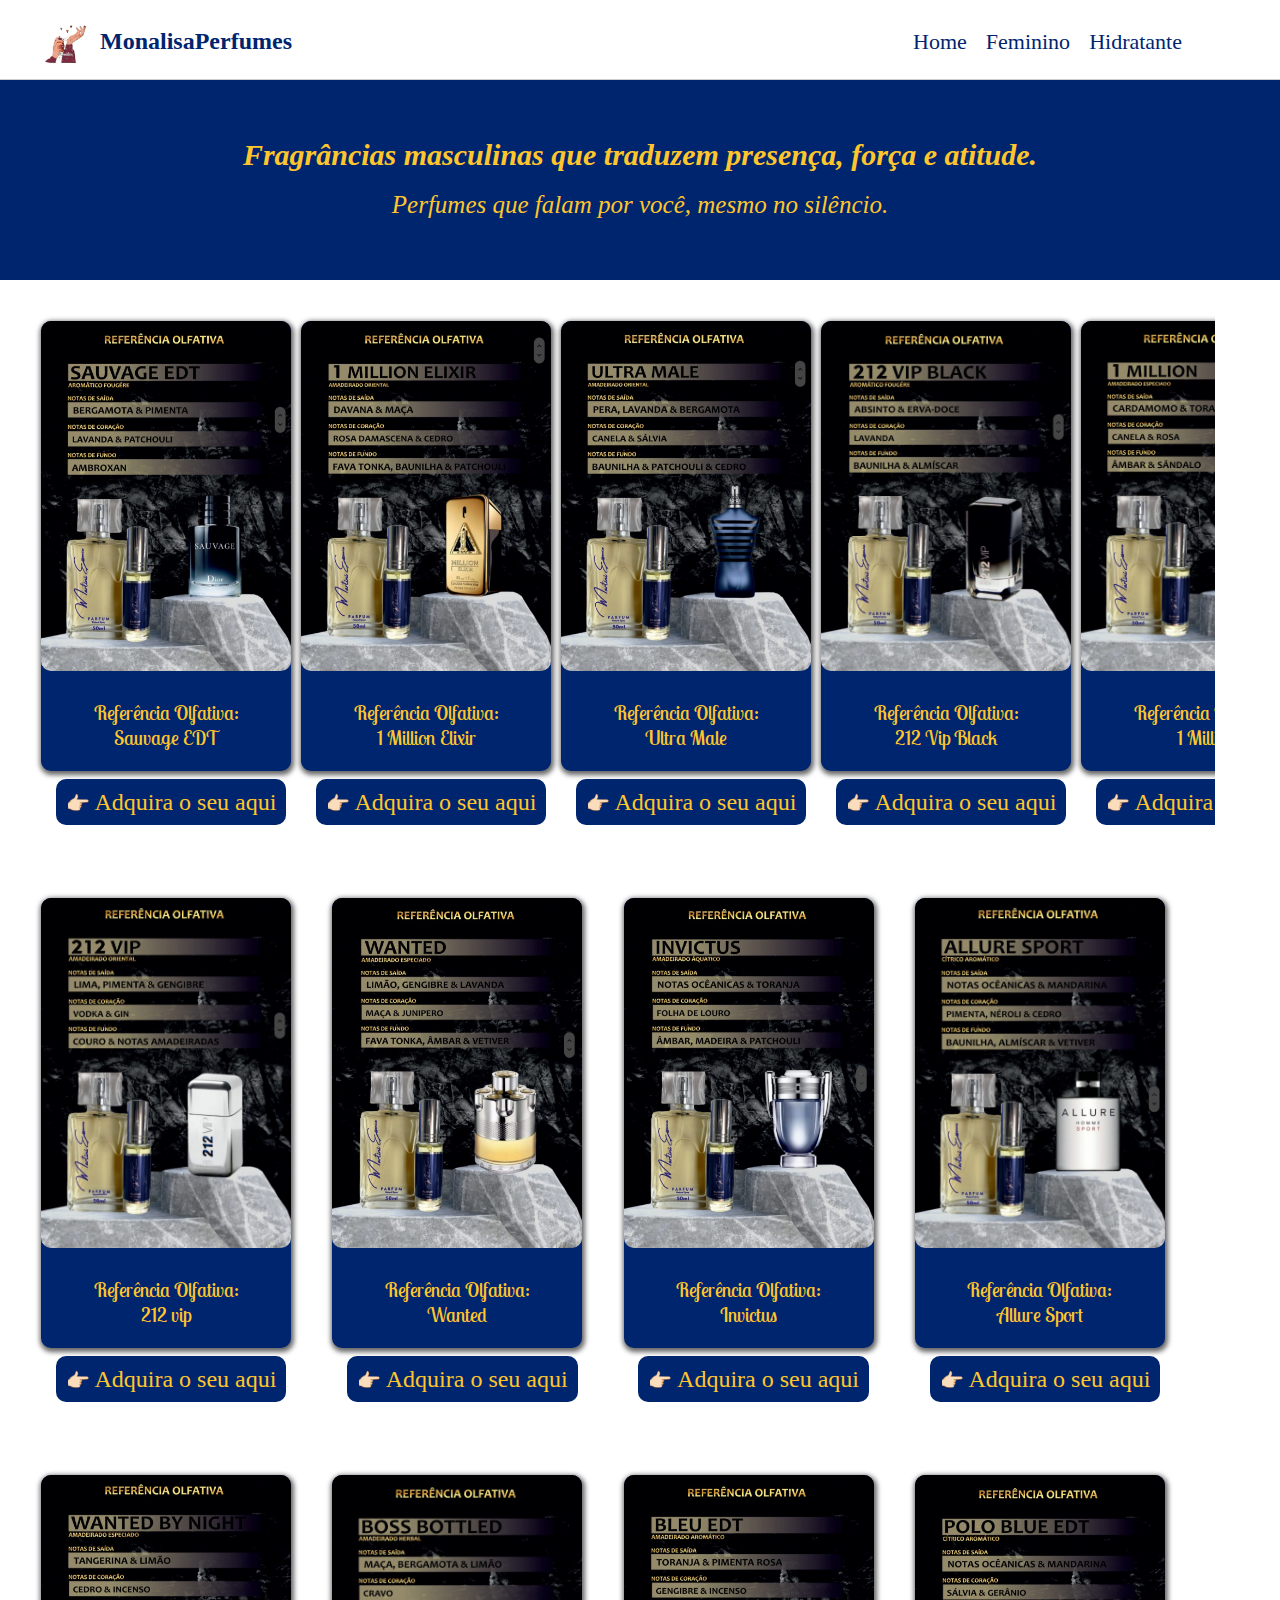
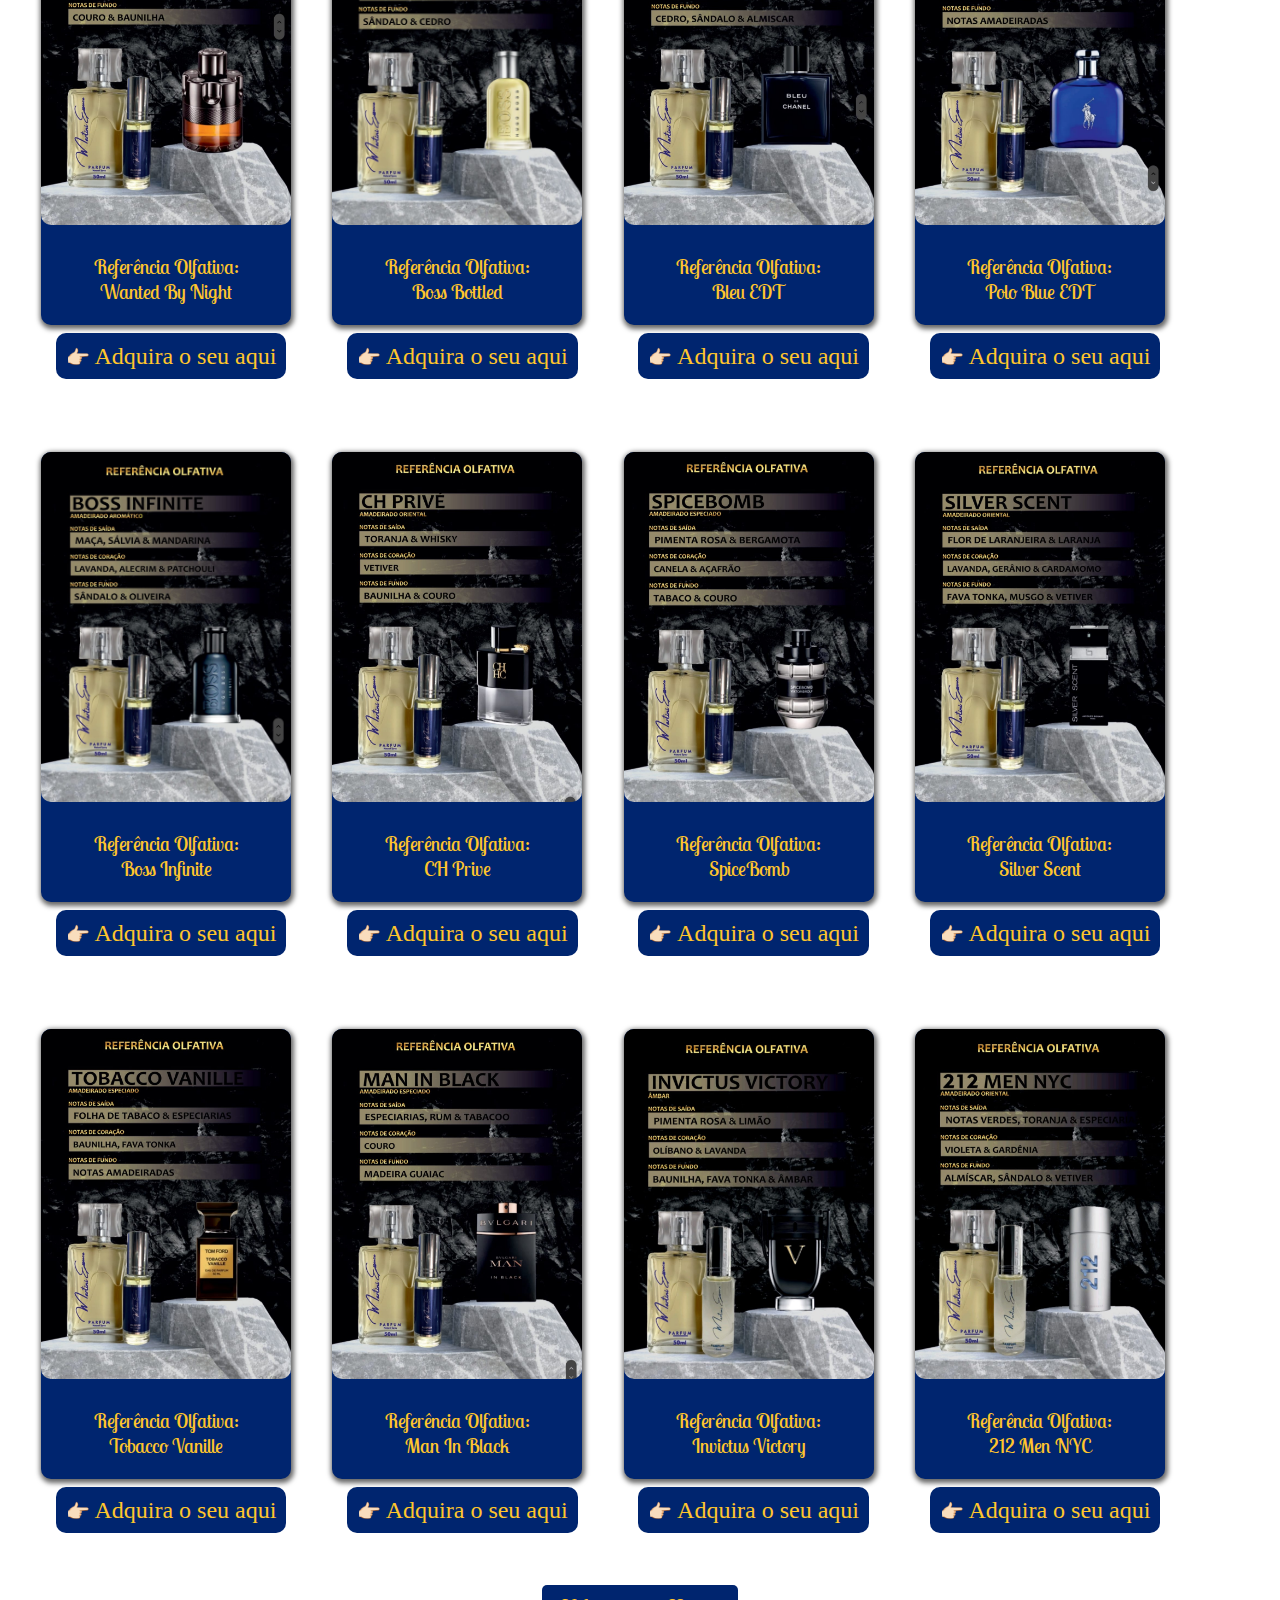
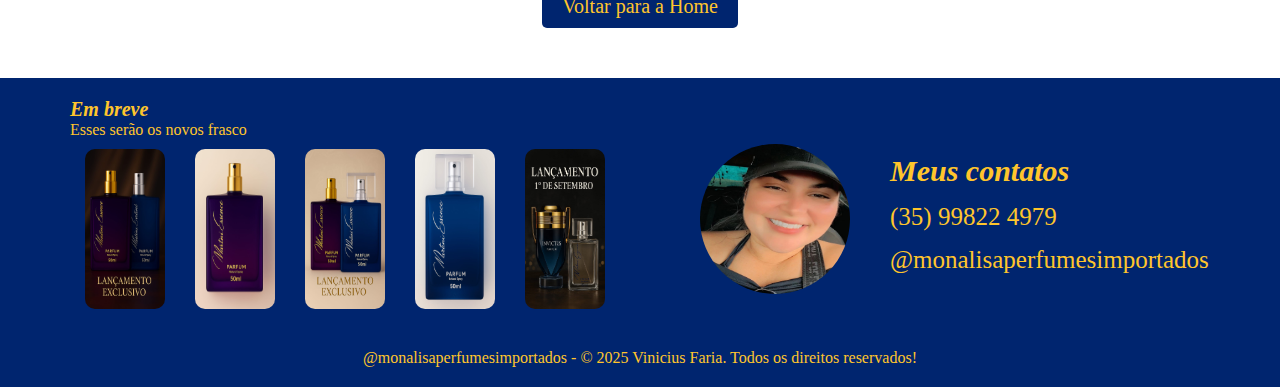
<file: masculino.html>
<!DOCTYPE html>
<html lang="pt-br">
<head>
    <meta charset="UTF-8">
    <meta name="viewport" content="width=device-width, initial-scale=1.0">
    <meta name="description" content="Monalisa Perfumes - A sua loja de perfumes exclusivos">
    <meta name="keywords" content="perfumes, monalisa, fragrâncias, loja de perfumes">
    <meta name="author" content="Monalisa Perfumes">
    <meta name="robots" content="index, follow">
    <title>Monalisa Perfumes</title>
    <link rel="stylesheet" href="CSS/mona.css">
    <link rel="stylesheet" href="CSS/feminino.css">
    <link rel="stylesheet" href="CSS/masculino.css">
    <link rel="apple-touch-icon" sizes="180x180" href="/apple-touch-icon.png">
    <link rel="icon" type="image/png" sizes="32x32" href="/favicon_io/favicon-32x32.png">
    <link rel="icon" type="image/png" sizes="16x16" href="/favicon_io/favicon-16x16.png">
    <link rel="manifest" href="/site.webmanifest">
    <link rel="preconnect" href="https://fonts.googleapis.com">
    <link rel="preconnect" href="https://fonts.gstatic.com" crossorigin>
    <link href="https://fonts.googleapis.com/css2?family=Lobster+Two:ital,wght@0,400;0,700;1,400;1,700&display=swap" rel="stylesheet">

</head>
<body>
    <!--Cabeçalho e topo da página-->
    <header class="topo-pagina" id="home">
        <div class="cabecalho">
            <div class="img">
                <img src="assets/img-header.jpeg" alt="Monalisa Perfumes">
                <p>MonalisaPerfumes</p>
            </div>
            <div class="links-paginas">
                <nav>
                    <a href="index.html">Home</a>
                    <a href="feminino.html">Feminino</a>
                    <a href="hidratante.html">Hidratante</a>
                </nav>
            </div>
        </div>
    </header>

    <!--Conteúdo principal da página-->
    <main>

        <!--Titulo da página de perfumes femininos-->
        <section class="titulo-pagina">
            <h1>Fragrâncias masculinas que traduzem presença, força e atitude.</h1>
            <h2>Perfumes que falam por você, mesmo no silêncio.</h2>
        </section>

        <!--Perfume Masculinos-->
        <section class="perfumes-masculinos">
            <section class="secao-1">
                <div>
                    <figcaption>
                        <img src="masculino/1.jpeg" alt="Sauvage EDT">
                        <p><br>Referência Olfativa:<br> Sauvage EDT</p>
                    </figcaption>
                    <br><a href="https://wa.me/5535998224979?text=Ol%C3%A1%2C%20Olá%0AEu%20queria%20comprar%20o%20perfume%20Sauvage%20EDT" target="_blank">
                          Adquira o seu aqui
                    </a>
                </div>

                <div>
                    <figcaption>
                        <img src="masculino/2.jpeg" alt="1 Million Elixir">
                        <p><br>Referência Olfativa:<br> 1 Million Elixir</p>
                    </figcaption>
                    <br><a href="https://wa.me/5535998224979?text=Ol%C3%A1%2C%20Olá%0AEu%20queria%20comprar%20o%20perfume%201%20Million%20Elixir" target="_blank">
                          Adquira o seu aqui
                    </a>
                </div>

                <div>
                    <figcaption>
                        <img src="masculino/3.jpeg" alt="Ultra Male">
                        <p><br>Referência Olfativa:<br> Ultra Male</p>
                    </figcaption>
                    <br><a href="https://wa.me/5535998224979?text=Ol%C3%A1%2C%20Olá%0AEu%20queria%20comprar%20o%20perfume%20Ultra%20Male" target="_blank">
                          Adquira o seu aqui
                    </a>
                </div>

                <div>
                    <figcaption>
                        <img src="masculino/4.jpeg" alt="212 Vip Black">
                        <p><br>Referência Olfativa:<br> 212 Vip Black</p>
                    </figcaption>
                    <br><a href="https://wa.me/5535998224979?text=Ol%C3%A1%2C%20Olá%0AEu%20queria%20comprar%20o%20perfume%20212%20Vip%20Black" target="_blank">
                          Adquira o seu aqui
                    </a>
                </div>

                <div>
                    <figcaption>
                        <img src="masculino/5.jpeg" alt="1 Million">
                        <p><br>Referência Olfativa:<br> 1 Million</p>
                    </figcaption>
                    <br><a href="https://wa.me/5535998224979?text=Ol%C3%A1%2C%20Olá%0AEu%20queria%20comprar%20o%20perfume%201%20Million" target="_blank">
                          Adquira o seu aqui
                    </a>
                </div>
            </section>
            
            <section class="secao-2">
                <div>
                    <figcaption>
                        <img src="masculino/6.jpeg" alt="212 vip">
                        <p><br>Referência Olfativa:<br> 212 vip</p>
                    </figcaption>
                    <br><a href="https://wa.me/5535998224979?text=Ol%C3%A1%2C%20Olá%0AEu%20quero%20comprar%20o%20perfume%20212%20Vip" target="_blank">
                          Adquira o seu aqui
                    </a>
                </div>

                <div>
                    <figcaption>
                        <img src="masculino/7.jpeg" alt="Wanted">
                        <p><br>Referência Olfativa:<br> Wanted</p>
                    </figcaption>
                    <br><a href="https://wa.me/5535998224979?text=Ol%C3%A1%2C%20Olá%0AEu%20quero%20comprar%20o%20perfume%20Wanted" target="_blank">
                          Adquira o seu aqui
                    </a>
                </div>

                <div>
                    <figcaption>
                        <img src="masculino/8.jpeg" alt="Invictus">
                        <p><br>Referência Olfativa:<br> Invictus</p>
                    </figcaption>
                    <br><a href="https://wa.me/5535998224979?text=Ol%C3%A1%2C%20Olá%0AEu%20quero%20comprar%20o%20perfume%20Invictus" target="_blank">
                          Adquira o seu aqui
                    </a>
                </div>

                <div>
                    <figcaption>
                        <img src="masculino/9.jpeg" alt="Allure Sport">
                        <p><br>Referência Olfativa:<br> Allure Sport</p>
                    </figcaption>
                    <br><a href="https://wa.me/5535998224979?text=Ol%C3%A1%2C%20Olá%0AEu%20quero%20comprar%20o%20perfume%20Allure%20Sport" target="_blank">
                          Adquira o seu aqui
                    </a>
                </div>
            </section>
            
            <section class="secao-3">
                <div>
                    <figcaption>
                        <img src="masculino/10.jpeg" alt="Wanted By Night">
                        <p><br>Referência Olfativa:<br> Wanted By Night</p>
                    </figcaption>
                    <br><a href="https://wa.me/5535998224979?text=Ol%C3%A1%2C%20Olá%0AEu%20quero%20comprar%20o%20perfume%20Wanted%20By%20Night" target="_blank">
                          Adquira o seu aqui
                    </a>
                </div>
                
                <div>
                    <figcaption>
                        <img src="masculino/11.jpeg" alt="Boss Bottled">
                        <p><br>Referência Olfativa:<br> Boss Bottled</p>
                    </figcaption>
                    <br><a href="https://wa.me/5535998224979?text=Ol%C3%A1%2C%20Olá%0AEu%20quero%20comprar%20o%20perfume%20Boss%20Bottled" target="_blank">
                          Adquira o seu aqui
                    </a>
                </div>
                
                <div>
                    <figcaption>
                        <img src="masculino/12.jpeg" alt="Bleu EDT">
                        <p><br>Referência Olfativa:<br> Bleu EDT</p>
                    </figcaption>
                    <br><a href="https://wa.me/5535998224979?text=Ol%C3%A1%2C%20Olá%0AEu%20quero%20comprar%20o%20perfume%20Bleu%20EDT" target="_blank">
                          Adquira o seu aqui
                    </a>
                </div>
                
                <div>
                    <figcaption>
                        <img src="masculino/13.jpeg" alt="Polo Blue EDT">
                        <p><br>Referência Olfativa:<br> Polo Blue EDT</p>
                    </figcaption>
                    <br><a href="https://wa.me/5535998224979?text=Ol%C3%A1%2C%20Olá%0AEu%20quero%20comprar%20o%20perfume%20Polo%20Bleu%20EDT" target="_blank">
                          Adquira o seu aqui
                    </a>
                </div>
            </section>
            
            <section class="secao-4">
                <div> 
                    <figcaption>
                        <img src="masculino/14.jpeg" alt="Boss Infinite">
                        <p><br>Referência Olfativa:<br> Boss Infinite</p>
                    </figcaption>
                    <br><a href="https://wa.me/5535998224979?text=Ol%C3%A1%2C%20Olá%0AEu%20quero%20comprar%20o%20perfume%20Boss%20Infinite" target="_blank">
                          Adquira o seu aqui
                    </a>
                </div>

                <div>
                     <figcaption>
                        <img src="masculino/15.jpeg" alt="CH Prive">
                        <p><br>Referência Olfativa:<br> CH Prive</p>
                    </figcaption>
                    <br><a href="https://wa.me/5535998224979?text=Ol%C3%A1%2C%20Olá%0AEu%20quero%20comprar%20o%20perfume%20CH%20Prive" target="_blank">
                          Adquira o seu aqui
                    </a>
                </div>

                <div>
                     <figcaption>
                        <img src="masculino/16.jpeg" alt="SpiceBomb">
                        <p><br>Referência Olfativa:<br> SpiceBomb</p>
                    </figcaption>
                    <br><a href="https://wa.me/5535998224979?text=Ol%C3%A1%2C%20Olá%0AEu%20quero%20comprar%20o%20perfume%20SpiceBomb" target="_blank">
                          Adquira o seu aqui
                    </a>
                </div>

                <div>
                     <figcaption>
                        <img src="masculino/17.jpeg" alt="Silver Scent">
                        <p><br>Referência Olfativa:<br> Silver Scent</p>
                    </figcaption>
                    <br><a href="https://wa.me/5535998224979?text=Ol%C3%A1%2C%20Olá%0AEu%20quero%20comprar%20o%20perfume%20Silver%20Scent" target="_blank">
                          Adquira o seu aqui
                    </a>
                </div>
            </section>
            
            <section class="secao-5">
                <div>
                    <figcaption>
                        <img src="masculino/18.jpeg" alt="Tobacco Vanille">
                        <p><br>Referência Olfativa:<br> Tobacco Vanille</p>
                    </figcaption>
                    <br><a href="https://wa.me/5535998224979?text=Ol%C3%A1%2C%20Olá%0AEu%20quero%20comprar%20o%20perfume%20Tobacco%20Vanille" target="_blank">
                          Adquira o seu aqui
                    </a>
                </div>

                <div>
                    <figcaption>
                        <img src="masculino/19.jpeg" alt="Man In Black">
                        <p><br>Referência Olfativa:<br> Man In Black</p>
                    </figcaption>
                    <br><a href="https://wa.me/5535998224979?text=Ol%C3%A1%2C%20Olá%0AEu%20quero%20comprar%20o%20perfume%20Man%20In%20Black" target="_blank">
                          Adquira o seu aqui
                    </a>
                </div>

                <div>
                    <figcaption>
                        <img src="masculino/20.jpeg" alt="Invictus Victory">
                        <p><br>Referência Olfativa:<br> Invictus Victory</p>
                    </figcaption>
                    <br><a href="https://wa.me/5535998224979?text=Ol%C3%A1%2C%20Olá%0AEu%20quero%20comprar%20o%20perfume%20Invictus%20Victory" target="_blank">
                          Adquira o seu aqui
                    </a>
                </div>

                <div>
                    <figcaption>
                        <img src="masculino/21.jpeg" alt="212 Men NYC">
                        <p><br>Referência Olfativa:<br> 212 Men NYC</p>
                    </figcaption>
                    <br><a href="https://wa.me/5535998224979?text=Ol%C3%A1%2C%20Olá%0AEu%20quero%20comprar%20o%20perfume%20212%20Men%20NYC" target="_blank">
                          Adquira o seu aqui
                    </a>
                </div>
            </section>
        </section>

        <!--Botão para voltar para a página home-->
        <section class="botao-voltar">
            <a href="index.html">Voltar para a Home</a>
        </section>
    </main>

      <!--Rodape da página-->
    <footer>
        <div class="rodape">
            <section class="novidades">
                <h3>Em breve</h3>
                <p>Esses serão os novos frasco</p>
                <div class="img-frasco-novos">
                    <img src="assets/novo1.jpeg" alt="Novos frasco">
                    <img src="assets/novo-fem.jpeg" alt="Novo frasco feminino">
                    <img src="assets/novo2.jpeg" alt="Novos frasco">
                    <img src="assets/novo-masc.jpeg" alt="novo frasco masculino">
                    <img src="assets/nova-foto-dest.jpg" alt="novo frasco masculino">
                </div>
            </section>
            <section class="minha-foto">
                <img src="assets/mona.png" alt="Monalisa Costa">
                <div class="contatos">
                    <h3>Meus contatos</h3>
                   
                    <a href="https://api.whatsapp.com/send?phone=5535998224979&fbclid=PAZXh0bgNhZW0CMTEAAadErGfa7XSzRTnWa9xfDz092_VoLhOorXpd92zCPz7plIv5yuPZq5VCQjYJEA_aem_ICfNlg1dHSb0fy33zZ2e0Q">(35) 99822 4979</a>
                    <a href="https://www.instagram.com/monalisaperfumesimportados/">@monalisaperfumesimportados</a>
                </div>
            </section>
        </div>
        <section class="fim">
            <p> @monalisaperfumesimportados - &copy; 2025  Vinicius Faria. Todos os direitos reservados!</p>
        </section>
    </footer>
</body>
</file>
<file: CSS/mona.css>
/*Estilos globais*/
*{
    padding: 0;
    margin: 0;
    box-sizing: border-box;
}

.limitar-secao {
    width: 100%;
    max-width: 1520px;
    margin: 0 auto;
}

h1, h2, h3 {
    font-family: "Libertinus Serif", serif;
    font-weight: 400;
    font-style: italic;
}

.text-fem p,
.text-masc p,
.hidra-text p {
    font-family: "Lora", serif;
    font-style: italic;
}

/*Estilos do cabeçalho*/
header {
    border-bottom: 1px solid #ccc;
    background-color: #fff;
    width: 100%;
    height: 80px;
    position: fixed;
    top: 0;
    left: 0;
    z-index: 1000;
}

.cabecalho {
    flex-wrap: wrap;
    display: flex;
    align-items: center;
    justify-content: space-between;
    padding: 20px 40px;
}

.cabecalho .img {
    display: flex;
    align-items: center;
}

.cabecalho .img p {
    margin-left: 10px;
    font-size: 24px;
    color: #5b065b;
    font-weight: bold;
}

.cabecalho .img img {
    width: 50px;
    height: auto;
    border-radius: 10px;
}

.cabecalho .links-paginas {
    width: 400px;
    gap: 20px;
    display: flex;
    justify-content: center;
}

.cabecalho .links-paginas a {
    text-decoration: none;
    color: #5b065b;
    padding-left: 15px;
    font-size: 22px;
    font-weight: normal;
    cursor: pointer;
    position: relative;
    flex-wrap: wrap;
}

.cabecalho .links-paginas a:hover {
    color: #00256f;
}

.cabecalho .links-paginas a::after {
    content: '';
    position: absolute;
    width: 0;
    height: 2px;
    background-color: #5b065b;
    bottom: -5px;
    left: 0;
    transition: width 0.3s ease-in-out;
}

.cabecalho .links-paginas a:hover::after {
    width: 100%;
}

/*Estilização do corpo da página*/
/*Capa de boas vindas*/
.capa-pagina {
    width: 100%;
    height: 600px;
    background-image: url('/assets/frase-motivacional.png');
    background-position: center;
    background-repeat: no-repeat;
    background-size: cover;     
}

/*Primeiro texto da página*/
.primeiro-texto {
    width: 100%;
    text-align: center;
    padding: 80px;
}

.primeiro-texto h1 {
    font-size: 40px;
    color: #5b065b;
    font-weight: bold;
}

/*Perfumes femininos*/
.perf-fem {
    width: 100%;
    background-color: #5b065b;
    padding: 60px 60px;
    display: flex;
    align-items: center;    
    justify-content: space-between;
}

.text-fem,
.text-masc,
.hidra-text {
    display: flex;
    align-items: center;
    justify-content: center;
    flex-direction: column;
}

.text-fem span,
.text-masc span, 
.hidra-text span {
    font-size: 30px;
    color: #ffc52c;
    font-weight: bold;
}

.perf-fem .text-fem {
    color: #ffc52c;
    font-size: 25px;
    line-height: 1.5;
    padding: 0 40px;
}

.perf-fem .img-fem {
    display: flex;
    padding: 0 40px;
}

.perf-fem .img-fem img {
    width: 200px;
    height: 350px;
    border-radius: 10px;
}

.text-fem a,
.hidra-text a {
    width: 150px;
    text-decoration: none;
    color: #ffc52c;
    background-color: #5b065b;
    border-bottom: 1px solid #ffc52c;
    padding: 10px 20px;
    border-radius: 5px;
    font-size: 20px;
}

.perf-fem a:hover,
.hidra-text a:hover {
    background-color: #ffc52c;
    color: #5b065b;
}

/*Segundo texto da página*/
.segundo-texto {
    width: 100%;
    text-align: left;
    color: #5b065b;
    font-weight: bold;
    display: flex;
    justify-content: space-evenly;
    align-items: center;
    flex-wrap: wrap;
}

.segundo-texto .texto2 {
    font-size: 28px;
    padding: 40px;
    line-height: 1.5;
    font-family: "Libertinus Serif", serif;
}

.segundo-texto .texto2 p:nth-child(1) {
    font-size: 40px;
}

.segundo-texto .img-2 img {
    width: 360px;
    height: 400px;
    border-radius: 50%;
    padding: 30px;
}

/*Perfumes Masculino*/
.perf-masc {
    width: 100%;
    background-color: #00256f;
    padding: 60px 60px;
    display: flex;
    align-items: center;    
    justify-content: space-between;
}

.text-masc {
    color: #ffc52c;
    font-size: 25px;
    line-height: 1.5;
    padding: 0 40px;
}

.perf-masc .img-masc {
    display: flex;
    padding: 0 40px;
}

.perf-masc .img-masc img {
    width: 200px;
    height: 350px;
    border-radius: 10px;
}

.text-masc a {
    width: 150px;
    text-decoration: none;
    color: #ffc52c;
    background-color: #00256f;
    border-bottom: 1px solid #ffc52c;
    padding: 10px 20px;
    border-radius: 5px;
    font-size: 20px;
}

.perf-masc a:hover {
    background-color: #ffc52c;
    color: #00256f;
}

/*Terceiro texto*/
.terceiro-texto {
    width: 100%;
    text-align: center;
    color: #5b065b;
    padding: 60px;
}

.terceiro-texto h2 {
    font-size: 36px;
    color: #5b065b;
    font-weight: bold;
}

/*Seção dos hidratantes*/
.hidratante {
    width: 100%;
    background-color: #5b065b;
    color: #ffc52c;
    padding: 40px 60px;
    display: flex;
    align-items: center;    
    justify-content: space-between;
}

.hidra-text p {
    font-size: 28px;
    padding: 40px;
    line-height: 1.5;
}

.img-hidra img {
    width: 320px;
    height: 380px;
    border-radius: 50%;
    padding: 30px;
}

/*Feedbacks dos clientes*/
.feedbacks {
    width: 100%;
    text-align: left;
    color: #5b065b;
    padding: 30px;
}
.itens-hidra {
    width: 100%;
    margin-top: 20px;
    display: flex;
    align-items: center;
    justify-content: space-around;
}

.comentarios {
    width: 100%;
    display: flex;
    align-items: center;
    justify-content: space-between;
    overflow-x: auto; 
    white-space: nowrap; 
}

.comentarios img {
    width: 200px;
    height: 350px;
    margin-right: 10px;
    margin-bottom: 10px;
    border-radius: 10%;
}

.video video {
    border: 3px solid #5b065b;
    border-radius: 10px;
    box-shadow: 0px 4px 10px rgba(0,0,0,0.3);
    padding-right: 10px;
    margin-right: 20px;
}

*::-webkit-scrollbar {
  height: 10px;
  width: 10px;
}

*::-webkit-scrollbar-track {
  border-radius: 5px;
  background-color: #DFE9EB;
}

*::-webkit-scrollbar-track:hover {
  background-color: #B8C0C2;
}

*::-webkit-scrollbar-track:active {
  background-color: #B8C0C2;
}

*::-webkit-scrollbar-thumb {
  border-radius: 5px;
  background-color: #5b065b;
}

*::-webkit-scrollbar-thumb:hover {
  background-color: #00256f;
}

*::-webkit-scrollbar-thumb:active {
  background-color: #5b065b;
}

/*Rodape da pagina*/
.rodape {
    width: 100%;
    height: auto;
    background-color: #00256f;
    color: #ffc52c;
    padding: 20px 50px;
    display: flex;
    justify-content: space-between;
    align-items: center;
    
}

.novidades h3 {
    margin: 0 50px;
    font-weight: bold;
    font-size: 24px;
}

.novidades p {
    margin: 0 50px;
    font-size: 18px;
}

.img-frasco-novos {
    width: 600px;
    flex-wrap: wrap;
    display: flex;
    align-items: center;
    justify-content: center;
    margin: 0 90px 0 50px;
}

.img-frasco-novos img {
    width: 100px;
    height: 200px;
    border-radius: 10px;
    margin-right: 20px;
    margin-top: 20px;
}

/*Foto da dona*/
.minha-foto {
    width: 50%;
    display: flex;
    justify-content: left;
    align-items: center;
    padding-left: 20px;
}

.minha-foto img {
    width: 200px;
    height: 200px;
    border-radius: 90%;
    
}

/*Contatos*/
.contatos {
    height: 150px; 
    display: flex;
    justify-content: space-evenly;
    flex-direction: column;
    margin-left: 40px;
    margin-top: 20px;
}

.contatos h3 {
    font-size: 30px;
    font-weight: bold;
}

.contatos a {
    font-size: 25px;
    text-decoration: none;
    margin-top: 0px;
    color: #ffc52c;
    text-align: left;
    align-items: center;
    position: relative;
} 

.contatos a:hover {
    color: #ffc52c;
}

.contatos a::after {
    content: '';
    position: absolute;
    width: 0;
    height: 2px;
    background-color: #ffc52c;
    bottom: -5px;
    left: 0;
    transition: width 0.3s ease-in-out;
}

.contatos a:hover::after {
    width: 100%;
}

/*Fim da página*/
.fim {
    width: 100%;
    height: auto;
    background-color: #00256f;
    color: #ffc52c;
    padding: 20px 50px;
    text-align: center;
}

/*Responsivo*/
@media screen and (max-width: 1281px){
    /*Responsivo na área dos frasco novos*/
    .novidades h3 {
        font-size: 20px;
        margin: 0 20px;
    }

    .novidades p {
        font-size: 16px;
        margin: 0 20px;
    }

    .img-frasco-novos {
        margin: 0;
        width: 600px;
        gap: 20px;
    }

    .img-frasco-novos img {
        width: 80px;
        height: 160px;
        margin-right: 10px;
        margin-top: 10px;
    }

    /*Foto responsiva*/
    .minha-foto img {
        width: 150px;
        height: 150px;
        margin-left: 30px;
        margin-top: 30px;
    }

    /*Direito reservados*/
    .fim {
        border: none;
    }
}

@media screen and (max-width: 841px ) {
    .cabecalho  {
        width: 100%;
        flex-wrap: wrap;
    }

    .capa-pagina {
        height: 400px;
        background-size: cover;
    }

    .perf-fem .text-fem, .perf-masc .text-masc {
        font-size: 26px;
        padding: 0 20px;
    }

    .perf-fem .img-fem, .perf-masc .img-masc {
        height: auto;
        display: flex;
        flex-direction: column;
        align-items: center;
    }

    .perf-fem .img-fem img, .perf-masc .img-masc img {
        width: 150px;
        height: 250px;
    }

    .hidra-text p {
        font-size: 30px;
    }

    .contatos h3 {
        font-size: 24px;
    }

    .contatos a {
        font-size: 18px;
    }

    .minha-foto {
        margin-bottom: 40px;
        align-items: center;
        justify-content: center;
    }

    .rodape {
        height: auto;
        flex-direction: column-reverse;
        align-items: center;
        justify-content: space-between;
        padding: 20px;
    }
}

@media screen and (max-width: 691px) {
    /*Topo*/
    header {
        height: auto;
        top: 0;
        left: 0;
        z-index: 1000;
    }

    .cabecalho .img {
        display: flex;
        align-items: center;
        margin: 0 auto;
        padding-bottom: 10px;
    }

    .cabecalho .links-paginas {
        width: 100%;
    }

    .cabecalho .links-paginas a {
        font-size: 20px;
    }

    /*Capa da página*/
    .capa-pagina {
        height: 300px;
        margin-top: 120px;
        background-image: url('/assets/frase-motivacional.png');
        background-position: center;
        background-repeat: no-repeat;
        background-size: cover;     
    }

    /*Primeiro texto*/
    .primeiro-texto {
        width: 100%;
        text-align: center;
        padding: 20px;
    }

    .primeiro-texto h1 {
        font-size: 30px;
        padding: 10px;
    }

    .perf-fem, .perf-masc,.hidratante {
        flex-direction: column-reverse;
        align-items: center;
        padding: 20px;
    }

    .perf-fem .img-fem, .perf-masc .img-masc {
        display: flex;
        justify-content: center;
        flex-direction: row;
        padding: 15px;
    }

    .perf-fem .text-fem, .perf-masc .text-masc, .hidra-text p {
        font-size: 20px;
        padding: 10px;
        text-align: center;
    }

    .segundo-texto {
        width: 100%;
        text-align: center;
        color: #5b065b;
        font-weight: bold;
        display: flex;
        justify-content: center;
        align-items: center;
        flex-wrap: wrap;
        flex-direction: column-reverse;
    }

    .terceiro-texto h2 {
        font-size: 28px;
        text-align: center;
        color: #5b065b;
        padding: 20px;
    }
    
}

@media screen and (max-width: 429px) {
    /*Topo*/
    header {
        height: auto;
        top: 0;
        left: 0;
        z-index: 1000;
    }

    .cabecalho .img {
        display: flex;
        align-items: center;
        margin: 0 auto;
        padding-bottom: 10px;
    }

    .cabecalho .links-paginas {
        width: 100%;
    }

    .cabecalho .links-paginas a {
        font-size: 20px;
    }

    /*Capa da página*/
    .capa-pagina {
        height: 250px;
        margin-top: 120px;
        background-image: url('/assets/frase-motivacional.png');
        background-position: center;
        background-repeat: no-repeat;
        background-size: cover;     
    }

    /*Primeiro texto*/
    .primeiro-texto {
        width: 100%;
        text-align: center;
        padding: 20px;
    }

    .primeiro-texto h1 {
        font-size: 30px;
        padding: 10px;
    }

    /*Perfumes femininos, Perfumes masculino*/
    .perf-fem, .perf-masc,.hidratante {
        flex-direction: column-reverse;
        align-items: center;
        padding: 20px;
    }

    .perf-fem .img-fem, .perf-masc .img-masc {
        display: flex;
        justify-content: center;
        flex-direction: row;
        padding: 15px;
    }

    .perf-fem .text-fem, .perf-masc .text-masc, .hidra-text p {
        font-size: 20px;
        padding: 10px;
        text-align: center;
    }

    /*Segundo texto, tirar a foto*/
    .texto2 p{
        font-size: 24px;
        text-align: center;
        font-weight: normal;
    }

    .segundo-texto .texto2 p:nth-child(1) {
        font-size: 28px;
        font-weight: 600;
    }

    .img-2 {
        display: none;
    }

    /*Terceiro texto*/
    .terceiro-texto p {
        font-size: 24px;
    }

    .itens-hidra {
        display: flex;
        flex-direction: column;
        justify-content: space-between;
        flex-wrap: wrap;
        gap: 20px;
    }

    .video {
        margin-bottom: 10px;
    }

    /*Rodape da página*/
    .rodape {
        flex-direction: column-reverse;
        align-items: center;
        padding: 20px;
    }

    .minha-foto {
        width: 100%;
        display: flex;
        justify-content: center;
        align-items: center;
        flex-direction: column;
    }

    .minha-foto img {
        width: 150px;
        height: 150px;
        margin: 10px 0 10px 0;
        border-radius: 40%;
    }

    .img-frasco-novos {
        width: 100%;
        flex-wrap: wrap;
        display: flex;
        align-items: center;
        justify-content: center;
        gap: 20px;
    }

    .contatos { 
        width: 100%;
        display: flex;
        justify-content: left;
        align-items: left;
        text-align: left;
        margin: 10px;
    }

    .contatos h3 {
        font-size: 24px;
        margin-bottom: 15px;
        margin-top: 10px;
    }   

    .contatos a {
        font-size: 20px;
        padding: 10px 0;
    }
}

@media screen and (max-width: 394px) {
    .cabecalho .links-paginas a {
        font-size: 20px;
        padding: 5px 0;
        margin-right: 10px;
        border-bottom: 1px solid #5b065b;
    }

    .primeiro-texto h1 {
        font-size: 24px;
        padding: 5px;
    }

    .terceiro-texto h2 {
        font-size: 22px;
    }

    .perf-fem .text-fem, .perf-masc .text-masc, .hidra-text p {
        font-size: 18px;
        padding: 5px;
    }

    .segundo-texto .texto2 p {
        font-size: 20px;
    }

    .terceiro-texto p {
        font-size: 20px;
    }
    
    .img-frasco-novos {
        width: 100%;
        flex-wrap: wrap;
        gap: 20px;
        display: flex;
        align-items: center;
        justify-content: center;
    }

    .img-frasco-novos img {
        width: 110px;
        height: auto;
        margin-right: 10px;
    }

    .fim p {
        font-size: 14px;
    }
}

@media screen and (max-width: 361px) {
    header {
       width: 100%;
    }

    body {
        width: 100%;
        margin: 0;
        padding: 0;
    }

    .cabecalho {
        align-items: center;
        padding: 10px;
        height: auto;
    }
    
    .cabecalho .links-paginas a {
        font-size: 18px;
        padding: 5px 0;
        margin-right: 5px;
    }

    .capa-pagina {
        height: 150px;
        margin-top: 90px;
        background-image: url('/assets/frase-motivacional.png');
        background-position: center;
        background-repeat: no-repeat;     
    }

    .primeiro-texto h1 {
        font-size: 22px;
        padding: 5px;
    }

    .terceiro-texto h2 {
        font-size: 20px;
    }

    .perf-fem .text-fem, 
    .perf-masc .text-masc, 
    .hidra-text p {
        font-size: 16px;
        padding: 5px;
    }

    .segundo-texto .texto2 p {
        font-size: 18px;
    }

    .terceiro-texto p {
        font-size: 18px;
    }

    .rodape {
        padding: 10px;
    }

    .novidades {
        margin-top: -20px;
    }

    .img-frasco-novos img {
        width: 100px;
    }
}
</file>
<file: CSS/feminino.css>
/*Flexbox e imagens*/
.titulo-pagina {
    display: flex;
    flex-direction: column;
    justify-content: center;
    align-items: center;
    height: 100px;
    padding: 130px;
    background-color: #5b065b;
    line-height: 80px;
    margin-top: 80px;
}

.titulo-pagina h1 {
    color: #ffc52c;
    font-size: 45px;
    font-weight: 700;
}

.titulo-pagina h2 {
    color: #ffc52c;
    font-size: 35px;
    font-weight: 400;
}

.perfumes-femininos, 
.perfumes-masculinos,
.hidratantes  {
    width: 100%;
    display: flex;
    flex-direction: column;
}

.secao-1, .secao-2, 
.secao-3, .secao-4, 
.secao-5 {
    width: 100%;
    padding: 40px;
    display: flex;
    flex-direction: row;
    justify-content: space-around;
    align-items: center;
    border: 1px solid #fff;
}

.secao-1 p, .secao-2 p, 
.secao-3 p, .secao-4 p, 
.secao-5 p {
    font-family: "Lobster Two", sans-serif;
}

.perfumes-femininos div figcaption, 
.perfumes-masculinos div figcaption,
.hidratantes div figcaption {
    width: 250px;
    height: 450px;
    border-radius: 10px;
    text-align: center;
    background-color: #5b065b;
    box-shadow: 1px 2px 5px 2px rgba(0, 0, 0, 0.6);
}

.perfumes-femininos div figcaption p, 
.perfumes-masculinos div figcaption p,
.hidratantes div figcaption p  {
    color: #ffc52c;
    font-size: 20px;
    font-weight: 400;
    padding: 0px 10px;
}

.perfumes-femininos img, 
.perfumes-masculinos img,
.hidratantes img {
    width: 100%;
    height: 350px;
    object-fit: cover;
    border-radius: 10px;
}



.secao-1 div, .secao-2 div, 
.secao-3 div, .secao-4 div, 
.secao-5 div {
    text-align: center;
}

/*Textos e links*/
.perfumes-femininos a, 
.perfumes-masculinos a,
.hidratantes a {
    height: auto;
    text-decoration: none;
    text-align: center;
    color: #ffc52c;
    background-color: #5b065b;
    font-size: 24px;
    padding: 10px;
    margin-top: 10px;
    border-radius: 10px;
}

.perfumes-femininos div a, 
.perfumes-masculinos div a,
.hidratantes div a{
    margin: 0 auto;
}

.perfumes-femininos a:hover {
    color: #5b065b;
    background-color: #ffc52c;
}

.perfumes-femininos a::before, 
.perfumes-masculinos a::before,
.hidratantes a::before {
    content:"👉🏻 ";
    font-size: 0.8em;
}

.perfumes-femininos figcaption a:hover {
    color: #fff;
}

.rodape, .fim {
    background-color: #5b065b;
}

/*Botão para voltar para a página home*/
.botao-voltar {
    display: flex;
    justify-content: center;
    align-items: center;
    margin: 20px 0 50px;
}

.botao-voltar a {
    text-decoration: none;
    color: #ffc52c;
    background-color: #5b065b;
    padding: 10px 20px;
    border-radius: 5px;
    font-size: 20px;
}

.botao-voltar a:hover {
    background-color: #ffc52c;
    color: #5b065b;
}

@media screen and (max-width: 1281px) {
    .titulo-pagina {
        padding: 100px;
        line-height: 50px;
    }

    .titulo-pagina h1 {
        font-size: 30px;
    }

    .titulo-pagina h2 {
        font-size: 25px;
    }

    .perfumes-femininos figcaption, 
    .perfumes-masculinos figcaption {
        width: 200px;
        height: 300px;
        margin-right: 10px;
    }

    .perfumes-femininos img {
        height: 350px;
    }

    .perfumes-femininos a,
    .perfumes-masculinos a {
        font-size: 24px;
        padding: 10px;
    }

    .secao-1, .secao-2, 
    .secao-3, .secao-4, 
    .secao-5 {
       width: 95%;
       display: flex;
       align-items: center;
       justify-content: space-between;
       overflow-x: auto; 
       white-space: nowrap; 
    }
}

@media screen and (max-width: 835px) {
    .titulo-pagina {
        padding: 80px;
        line-height: 40px;
    }

    .titulo-pagina h1 {
        font-size: 25px;
    }

    .titulo-pagina h2 {
        font-size: 20px;
    }

    .perfumes-femininos {
        width: 100%;
    }

    .perfumes-femininos figcaption, 
    .perfumes-masculinos figcaption,
    .hidratantes figcaption {
        width: 600px;
        height: 300px;
        margin-right: 15px;
    }

    .perfumes-femininos img  {
        width: 100%;
        height: 345px;
    }

    .perfumes-femininos a, 
    .perfumes-masculinos a {
        text-align: center;
        font-size: 22px;
        padding: 8px 10px 15px;
        font-weight: normal;
    }

    .secao-1, .secao-2, 
    .secao-3, .secao-4, 
    .secao-5 {
       width: 100%;
       display: flex;
       align-items: center;
       justify-content: space-between;
       overflow-x: auto; 
       white-space: nowrap; 
    }
    
}

@media screen and (max-width: 429px){
    /*Titulo das páginas*/
    .titulo-pagina {
        height: auto;
        padding: 50px 30px;
        text-align: center;
    }

    .titulo-pagina h1 {
        font-size: 25px;
        line-height: 38px;
        margin-bottom: 10px;
        margin-top: 25px;
    }

    .titulo-pagina h2 {
        font-size: 22px;
        line-height: 32px;
    }

    /*Imagens dos produtos*/

    .secao-1 figcaption img,
    .secao-2 figcaption img,
    .secao-3 figcaption img,
    .secao-4 figcaption img,
    .secao-5 figcaption img {
        height: 345px;
    }
    
    .perfumes-femininos div figcaption p, 
    .perfumes-masculinos div figcaption p {
        font-size: 18px;
    }
}
</file>
<file: CSS/hidratante.css>
/*Cabeçalho*/
.cabecalho .img p, .cabecalho .links-paginas a {
    color: #e8eff4;
    text-shadow: 2px 1px 5px rgba(0, 0, 0);
}

.titulo-pagina {
    background-color: #ffc52c;
    text-shadow: 2px 1px 9px rgba(0, 0, 0, 0.2);
}

.titulo-pagina h1, .titulo-pagina h2 {
    color: #e8eff4;
}

/*Hidratantes*/
.hidratantes div figcaption {
    background-color: #e8eff4;
}

.hidratantes a {
    background-color: #e8eff4;
}

.hidratantes a:hover {
    background-color: #ffc52c;
    color: #e8eff4;
}

/*Rodape da página*/
.rodape, .fim {
    background-color: #ffc52c;
    color: #e8eff4;
}

.rodape a {
    color: #e8eff4;
}

/*Responsivo*/
@media screen and (max-width: 835px) {

}
</file>
<file: CSS/masculino.css>
/*Cabeçalho*/
.cabecalho .img p {
    color: #00256f;
}

.cabecalho .links-paginas a {
    color: #00256f;
}

/*Titulos da página*/
.titulo-pagina {
    background-color: #00256f;
}

/*Perfumes Masculinos*/
.perfumes-masculinos div figcaption {
    background-color: #00256f;
}

.perfumes-masculinos a {
    background-color: #00256f;
}

.perfumes-masculinos a:hover {
    background-color: #ffc52c;
    color: #00256f;
}

/*Botão Voltar*/
.botao-voltar a {
    background-color: #00256f;
}

.botao-voltar a:hover {
    background-color: #ffc52c;
    color: #00256f;
}

/*Rodape da pagina*/
.rodape, .fim {
    background-color: #00256f;
}
</file>
